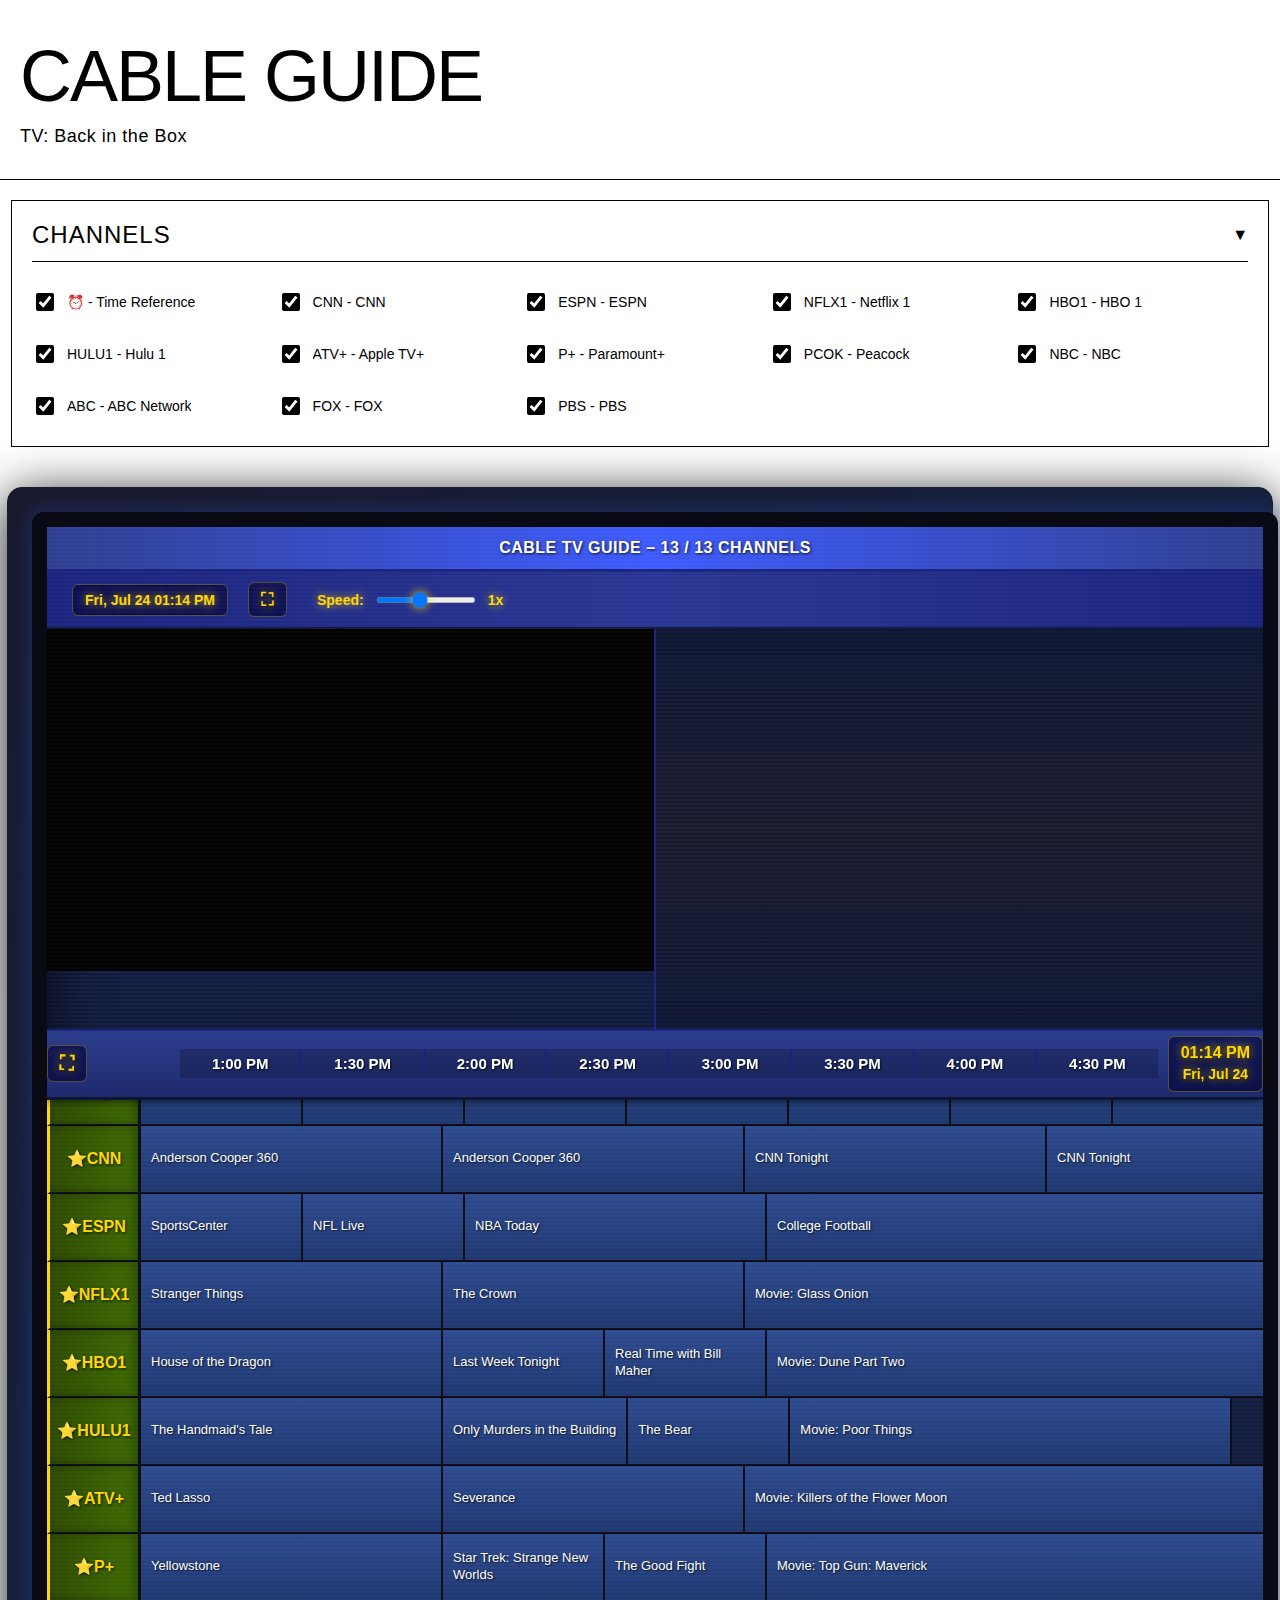
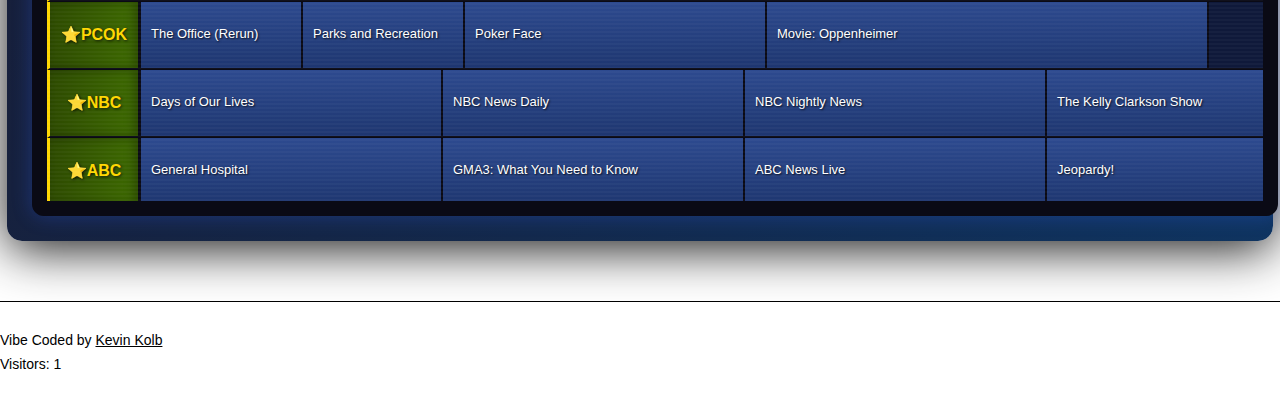
<file: index.html>
<!DOCTYPE html>
<html lang="en">
<head>
    <meta charset="UTF-8">
    <meta name="viewport" content="width=device-width, initial-scale=1.0">
    <link rel="icon" type="image/x-icon" href="tv.ico">
    <link rel="stylesheet" href="style.css">
    <title>The Cable Guide Channel CableGuide.tv</title>
<script>
/* ============================================================================
   CONFIGURATION
   ============================================================================ */
// TV Media API Key - used for fetching live broadcast channel data
const TV_MEDIA_API_KEY = "f60c4964b9cbd51e78e0b1739b00775b"; // Keep this private

// Display constants
const MINUTES_PER_TIME_SLOT = 30;
const PIXELS_PER_TIME_SLOT = 140;
const TIME_SLOTS_TO_DISPLAY = 8;

/* ============================================================================
   INITIALIZATION
   ============================================================================ */
document.addEventListener("DOMContentLoaded", () => {
    loadGuide();
    updateClock();
    setInterval(updateClock, 1000);
    updateVisitorCount();
    initializeSpeedControl();
});

/* ============================================================================
   SPEED CONTROL
   Controls playback speed of video player
   ============================================================================ */
function initializeSpeedControl() {
    const speedSlider = document.getElementById("speedSlider");
    const speedValue = document.getElementById("speedValue");

    if (speedSlider && speedValue) {
        speedSlider.addEventListener("input", (e) => {
            const speed = parseFloat(e.target.value);
            speedValue.textContent = `${speed}x`;

            // Update video speed (YouTube iframe API)
            const iframe = document.querySelector(".screen-wrapper iframe");
            if (iframe) {
                // Note: Speed control requires YouTube iframe API
                console.log(`Speed changed to ${speed}x`);
            }
        });
    }
}

/* ============================================================================
   CLOCK AND DATE DISPLAY
   Updates the clock/date display in top-right corner every second
   ============================================================================ */
function updateClock() {
    const clockElement = document.getElementById("clock");
    const topClockElement = document.getElementById("topClock");
    const currentTime = new Date();

    // Format time as HH:MM AM/PM
    const timeString = currentTime.toLocaleTimeString([], {
        hour: "2-digit",
        minute: "2-digit"
    });

    // Format date as "Day, Mon DD"
    const dateString = currentTime.toLocaleDateString(undefined, {
        weekday: "short",
        month: "short",
        day: "numeric"
    });

    // Display time on top, date below in smaller font (for guide header clock)
    if (clockElement) {
        clockElement.innerHTML = `${timeString}<br><span style="font-size: 14px;">${dateString}</span>`;
    }

    // Display inline for top control bar
    if (topClockElement) {
        topClockElement.textContent = `${dateString} ${timeString}`;
    }
}

/* ============================================================================
   VISITOR COUNTER
   Tracks and displays visitor count using localStorage
   ============================================================================ */
function updateVisitorCount() {
    const STORAGE_KEY = 'cableGuideVisitors';
    const visitorCountElement = document.getElementById('visitorCount');

    // Get current count from localStorage
    let visitorCount = localStorage.getItem(STORAGE_KEY);

    // Initialize or increment
    visitorCount = visitorCount === null ? 1 : parseInt(visitorCount) + 1;

    // Save and display
    localStorage.setItem(STORAGE_KEY, visitorCount);
    if (visitorCountElement) {
        visitorCountElement.textContent = visitorCount;
    }
}

/* ============================================================================
   TIME FORMATTING UTILITIES
   Converts 24-hour time to 12-hour AM/PM format
   ============================================================================ */
function formatTimeLabel(timeString) {
    const [hours, minutes] = timeString.split(":");
    let hour24 = parseInt(hours, 10);

    // Determine AM/PM
    const period = hour24 >= 12 ? "PM" : "AM";

    // Convert to 12-hour format
    const hour12 = hour24 % 12 || 12;

    return `${hour12}:${minutes} ${period}`;
}

/* ============================================================================
   GUIDE DATA LOADING
   Loads channel data from XML (scraped) and API sources, merges them
   ============================================================================ */
async function loadGuide() {
    try {
        // STEP 1: Load guide.xml first (scraped channels - highest priority)
        let xmlChannels = [];
        try {
            const xmlRes = await fetch("guide.xml");
            if (xmlRes.ok) {
                const xmlText = await xmlRes.text();
                const parser = new DOMParser();
                const xmlDoc = parser.parseFromString(xmlText, "text/xml");

                const channelElements = xmlDoc.querySelectorAll("channel");
                xmlChannels = Array.from(channelElements).map(ch => {
                    const number = ch.querySelector("number")?.textContent || "";
                    const name = ch.querySelector("name")?.textContent || "";
                    const type = ch.getAttribute("type") || "unknown";
                    const source = ch.getAttribute("source") || "unknown";
                    const shows = Array.from(ch.querySelectorAll("show")).map(show => ({
                        start: show.getAttribute("start"),
                        duration: parseInt(show.getAttribute("duration") || "30"),
                        title: show.textContent,
                        description: show.getAttribute("description") || ""
                    }));

                    return {
                        channelNumber: number,
                        callSign: name,
                        network: name,
                        type: type,
                        source: source,
                        listings: shows.map(show => ({
                            title: show.title,
                            shortDescription: show.description,
                            startTime: new Date(), // Will be calculated from time slots
                            duration: show.duration
                        })),
                        dataSource: "xml" // Mark as loaded from XML file
                    };
                });
                console.log(`📄 Loaded ${xmlChannels.length} channels from guide.xml`);

                // Log channel sources
                console.log("\n📺 Channel Sources:");
                xmlChannels.forEach(ch => {
                    console.log(`  ${ch.channelNumber} (${ch.name}): type="${ch.type}", source="${ch.source}"`);
                });
            }
        } catch (xmlErr) {
            console.log("⚠️ Could not load guide.xml, will try API only");
        }

        // STEP 2: Try to load API channels (with error handling)
        let apiChannels = [];
        try {
            const zip = "70130"; // New Orleans

            // Get available lineups for ZIP code
            const lineupResponse = await fetch(
                `https://api.tvmedia.ca/tv/v4/lineups?postalCode=${encodeURIComponent(zip)}&api_key=${TV_MEDIA_API_KEY}`
            );

            if (lineupResponse.ok) {
                const lineups = await lineupResponse.json();
                if (Array.isArray(lineups) && lineups.length > 0) {
                    const lineupID = lineups[0].lineupID;

                    // Get channel grid listings for this lineup
                    const listingsResponse = await fetch(
                        `https://api.tvmedia.ca/tv/v4/lineups/${encodeURIComponent(lineupID)}/listings/grid?api_key=${TV_MEDIA_API_KEY}`
                    );

                    if (listingsResponse.ok) {
                        const grid = await listingsResponse.json();
                        apiChannels = Array.isArray(grid.channels) ? grid.channels : [];

                        // Filter API channels that have listings
                        apiChannels = apiChannels.filter(ch => {
                            const listings = Array.isArray(ch.listings) ? ch.listings : [];
                            return listings.length > 0;
                        }).map(ch => ({
                            ...ch,
                            source: "api" // Mark as API channel
                        }));

                        console.log(`🌐 Loaded ${apiChannels.length} channels from API`);
                    }
                }
            }
        } catch (apiErr) {
            console.log("⚠️ Could not load API channels:", apiErr.message);
            console.log("📺 Using XML channels only");
        }

        // STEP 4: Merge channels - XML channels override API channels with same call sign/network
        const channelMap = new Map();

        // First, add all API channels
        apiChannels.forEach(ch => {
            const key = (ch.callSign || ch.network || ch.networkName || "").toUpperCase().replace(/[^A-Z0-9]/g, '');
            if (key) {
                channelMap.set(key, ch);
            }
        });

        // Then, override with XML channels (higher priority)
        xmlChannels.forEach(ch => {
            const key = (ch.callSign || ch.network || "").toUpperCase().replace(/[^A-Z0-9]/g, '');
            if (key) {
                if (channelMap.has(key)) {
                    console.log(`🔄 Overriding API channel ${key} with scraped data`);
                }
                channelMap.set(key, ch);
            }
        });

        // Convert back to array
        let channels = Array.from(channelMap.values());

        // Sort by channel number for better organization
        channels.sort((a, b) => {
            const numA = parseInt(a.channelNumber) || 0;
            const numB = parseInt(b.channelNumber) || 0;
            return numA - numB;
        });

        if (channels.length === 0) {
            throw new Error("No channels available - check guide.xml and API connection");
        }

        console.log(`✅ Total ${channels.length} channels (${xmlChannels.length} scraped, ${apiChannels.length} API)`);

        // STEP 5: Ads carousel removed per user request

        // STEP 6: Display YouTube playlist in movie screen player
        try {
            const videosContainer = document.getElementById("videosContainer");

            // YouTube playlist ID
            const playlistId = "PL5PIyBfx10wEPYJtYrZL0JBReXx-u9-mK";

            // Generate random starting index (assuming playlist has ~50 videos)
            const randomIndex = Math.floor(Math.random() * 50);

            // Create large movie screen player with playlist
            videosContainer.innerHTML = `
                <div class="movie-screen">
                    <div class="screen-wrapper">
                        <iframe
                            src="https://www.youtube.com/embed?listType=playlist&list=${playlistId}&index=${randomIndex}&autoplay=1&mute=0&loop=1&shuffle=1"
                            title="Cable Guide Cinema"
                            frameborder="0"
                            allow="accelerometer; autoplay; clipboard-write; encrypted-media; gyroscope; picture-in-picture; web-share"
                            allowfullscreen>
                        </iframe>
                    </div>
                </div>
            `;

            videosContainer.style.display = 'flex';

            // Show the media layout container
            const mediaLayout = document.querySelector('.media-layout');
            if (mediaLayout) {
                mediaLayout.style.display = 'flex';
            }

            console.log(`🎬 Loaded YouTube playlist player`);
        } catch (err) {
            console.log("⚠️ Could not load video player");
        }

        // STEP 7: Build header - ad banner and time slots
        updateChannelCount(channels.length);

        function updateChannelCount(total) {
            document.getElementById("adSection").innerHTML =
                `<div class="ad-text">CABLE TV GUIDE – <span id="visibleChannelCount">${total}</span> / ${total} CHANNELS</div>`;
        }

        // Store for later use
        window.updateChannelCount = updateChannelCount;
        window.totalChannels = channels.length;

        document.getElementById("guideHeader").style.display = "flex";

        // Build 8 x 30-minute time slots starting from current half-hour
        const timeSlotsEl = document.getElementById("timeSlots");
        const now = new Date();
        const start = new Date(now);
        start.setMinutes(now.getMinutes() < 30 ? 0 : 30, 0, 0);

        let timeHTML = "";
        for (let i = 0; i < 8; i++) {
            const slotTime = new Date(start.getTime() + i * 30 * 60000);
            const hh = String(slotTime.getHours()).padStart(2, "0");
            const mm = String(slotTime.getMinutes()).padStart(2, "0");
            const label = formatTimeLabel(`${hh}:${mm}`);
            timeHTML += `<div class="time-slot">${label}</div>`;
        }
        timeSlotsEl.innerHTML = timeHTML;

        // STEP 8: Build channel filter checkboxes
        const filtersEl = document.getElementById("channelFilters");
        const filterHTML = channels.map((ch, idx) => {
            const number = ch.channelNumber || "";
            const callSign = ch.callSign || "";
            const network = ch.network || ch.networkName || "";
            const label = [number, callSign || network].filter(Boolean).join(" - ");
            return `
                <div class="filter-item">
                    <input type="checkbox" checked id="filter-${idx}" onchange="toggleChannel(${idx})">
                    <label for="filter-${idx}">${label}</label>
                </div>`;
        }).join("");
        filtersEl.innerHTML = filterHTML;

        // STEP 9: Build guide rows (channel listings)
        const guideScroll = document.getElementById("guideScroll");
        guideScroll.innerHTML = "";

        const guideHTML = channels.map(channel => {
            // Extract channel information
            const channelNumber = channel.channelNumber || "";
            const callSign = channel.callSign || "";
            const networkName = channel.network || channel.networkName || "";
            const channelLabel = callSign || networkName || channelNumber;
            const listings = Array.isArray(channel.listings) ? channel.listings : [];

            const showsHTML = listings.map(listing => {
                const startTime = new Date(listing.startTime);
                const endTime = listing.endTime
                    ? new Date(listing.endTime)
                    : new Date(startTime.getTime() + (listing.duration || 30) * 60000);

                // Calculate show width based on duration
                const durationMinutes = Math.max(15, (endTime - startTime) / 60000); // Minimum 15 minutes
                const showWidthPixels = (durationMinutes / MINUTES_PER_TIME_SLOT) * PIXELS_PER_TIME_SLOT;

                const title =
                    listing.title ||
                    listing.episodeTitle ||
                    listing.seriesTitle ||
                    "Program";

                // Build more detailed description
                let desc = listing.shortDescription || listing.longDescription || "";

                // Add episode info if available
                if (listing.episodeTitle && listing.episodeTitle !== title) {
                    desc = `${listing.episodeTitle}. ${desc}`;
                }
                if (listing.seasonNumber && listing.episodeNumber) {
                    desc = `S${listing.seasonNumber}E${listing.episodeNumber} - ${desc}`;
                }

                // Add rating and year if available
                const extras = [];
                if (listing.rating) extras.push(listing.rating);
                if (listing.year) extras.push(listing.year);
                if (extras.length > 0) {
                    desc = `${desc} (${extras.join(', ')})`;
                }

                const safeDescription = desc
                    .replace(/&/g, "&amp;")
                    .replace(/"/g, "&quot;")
                    .replace(/'/g, "&#39;")
                    .replace(/</g, "&lt;")
                    .replace(/>/g, "&gt;");

                const tooltipAttr = safeDescription
                    ? ` data-description="${safeDescription}"`
                    : "";

                return `
                    <div class="show-block"
                         style="min-width:${showWidthPixels}px"
                         ${tooltipAttr}>
                        ${title}
                    </div>`;
            }).join("");

            // Add source indicator for XML channels
            const isXmlSource = channel.dataSource === "xml";
            const sourceIcon = isXmlSource ? "⭐" : "";

            // Build full channel name for tooltip
            const fullChannelName = [channelNumber, callSign, networkName]
                .filter(Boolean)
                .filter((v, i, a) => a.indexOf(v) === i) // Remove duplicates
                .join(" - ");

            const safeChannelName = fullChannelName
                .replace(/&/g, "&amp;")
                .replace(/"/g, "&quot;")
                .replace(/'/g, "&#39;")
                .replace(/</g, "&lt;")
                .replace(/>/g, "&gt;");

            return `
                <div class="channel-row" data-source="${channel.dataSource || 'api'}">
                    <div class="channel-number" data-channel-name="${safeChannelName}">${sourceIcon}${channelNumber}</div>
                    <div class="shows-container">
                        ${showsHTML}
                    </div>
                </div>`;
        }).join("");

        // STEP 10: Duplicate content for seamless infinite scroll
        guideScroll.innerHTML = guideHTML + guideHTML;

        // STEP 11: Initialize auto-scroll and drag functionality
        initializeScrolling();

    } catch (err) {
        console.error(err);
        document.getElementById("adSection").innerHTML =
            '<div class="loading">ERROR LOADING GUIDE DATA</div>';
    }
}

/* ============================================================================
   AUTO-SCROLL AND DRAG FUNCTIONALITY
   Provides infinite auto-scrolling with click-and-drag manual control
   ============================================================================ */

// Auto-scroll configuration
let autoScrollSpeedPixelsPerFrame = 0.5;
let scrollAnimationFrameId = null;

// Drag state variables
let isDraggingGuide = false;
let dragStartY = 0;
let scrollPositionAtDragStart = 0;

function initializeScrolling() {
    const guideContainer = document.querySelector('.guide-container');
    const guideScrollElement = document.getElementById('guideScroll');

    if (!guideContainer || !guideScrollElement) return;

    // Auto-scroll animation loop
    function autoScroll() {
        if (!isDraggingGuide) {
            guideContainer.scrollTop += autoScrollSpeedPixelsPerFrame;

            // Infinite loop: reset to beginning when halfway through duplicated content
            const halfHeight = guideScrollElement.scrollHeight / 2;
            if (guideContainer.scrollTop >= halfHeight) {
                guideContainer.scrollTop = 0;
            }
        }
        scrollAnimationFrameId = requestAnimationFrame(autoScroll);
    }

    // Start auto-scroll animation
    if (scrollAnimationFrameId) {
        cancelAnimationFrame(scrollAnimationFrameId);
    }
    autoScroll();

    // Mouse down: start dragging
    guideContainer.addEventListener('mousedown', (e) => {
        isDraggingGuide = true;
        dragStartY = e.pageY - guideContainer.offsetTop;
        scrollPositionAtDragStart = guideContainer.scrollTop;
        guideContainer.classList.add('dragging');
    });

    // Mouse leave: stop dragging
    guideContainer.addEventListener('mouseleave', () => {
        isDraggingGuide = false;
        guideContainer.classList.remove('dragging');
    });

    // Mouse up: stop dragging
    guideContainer.addEventListener('mouseup', () => {
        isDraggingGuide = false;
        guideContainer.classList.remove('dragging');
    });

    // Mouse move: handle dragging
    guideContainer.addEventListener('mousemove', (e) => {
        if (!isDraggingGuide) return;
        e.preventDefault();

        const currentY = e.pageY - guideContainer.offsetTop;
        const dragDistance = (currentY - dragStartY) * 2; // Scroll speed multiplier
        guideContainer.scrollTop = scrollPositionAtDragStart - dragDistance;

        // Maintain infinite loop during drag
        const halfHeight = guideScrollElement.scrollHeight / 2;
        if (guideContainer.scrollTop >= halfHeight) {
            // Scrolled past halfway, jump back to start
            guideContainer.scrollTop = guideContainer.scrollTop - halfHeight;
            scrollPositionAtDragStart = guideContainer.scrollTop;
            dragStartY = currentY;
        } else if (guideContainer.scrollTop < 0) {
            // Scrolled before start, jump to halfway point
            guideContainer.scrollTop = halfHeight + guideContainer.scrollTop;
            scrollPositionAtDragStart = guideContainer.scrollTop;
            dragStartY = currentY;
        }
    });
}

/* ============================================================================
   CHANNEL FILTER CONTROLS
   Toggle individual channel visibility in the guide
   ============================================================================ */

function toggleChannel(channelIndex) {
    const allChannelRows = document.querySelectorAll(".channel-row");
    const totalUniqueChannels = allChannelRows.length / 2; // Content is duplicated for infinite scroll

    // Toggle both the original row and its duplicate
    const originalRow = allChannelRows[channelIndex];
    const duplicateRow = allChannelRows[channelIndex + totalUniqueChannels];

    if (originalRow) {
        originalRow.classList.toggle("hidden");
    }
    if (duplicateRow) {
        duplicateRow.classList.toggle("hidden");
    }

    // Update visible channel count display
    updateVisibleChannelCount();
}

function updateVisibleChannelCount() {
    const allChannelRows = document.querySelectorAll(".channel-row");
    const totalUniqueChannels = allChannelRows.length / 2; // Content is duplicated

    // Count visible channels (only first half, ignore duplicates)
    const visibleChannels = Array.from(allChannelRows)
        .slice(0, totalUniqueChannels)
        .filter(row => !row.classList.contains("hidden"))
        .length;

    // Update display
    const visibleCountElement = document.getElementById("visibleChannelCount");
    if (visibleCountElement) {
        visibleCountElement.textContent = visibleChannels;
    }
}

function toggleControls() {
    const panel = document.getElementById("controlsPanel");
    panel.classList.toggle("collapsed");
}

/* ============================================================================
   FULLSCREEN FUNCTIONALITY
   Toggle fullscreen mode for the TV guide container
   ============================================================================ */
function toggleFullscreen() {
    const container = document.querySelector('.tv-container');
    const btn = document.getElementById('fullscreenBtn');

    if (!document.fullscreenElement &&
        !document.webkitFullscreenElement &&
        !document.mozFullScreenElement &&
        !document.msFullscreenElement) {

        // Enter fullscreen
        if (container.requestFullscreen) {
            container.requestFullscreen();
        } else if (container.webkitRequestFullscreen) {
            container.webkitRequestFullscreen();
        } else if (container.mozRequestFullScreen) {
            container.mozRequestFullScreen();
        } else if (container.msRequestFullscreen) {
            container.msRequestFullscreen();
        }

        // Update button icon
        btn.querySelector('.fullscreen-icon').textContent = '⛶';
        btn.title = 'Exit Fullscreen';

    } else {
        // Exit fullscreen
        if (document.exitFullscreen) {
            document.exitFullscreen();
        } else if (document.webkitExitFullscreen) {
            document.webkitExitFullscreen();
        } else if (document.mozCancelFullScreen) {
            document.mozCancelFullScreen();
        } else if (document.msExitFullscreen) {
            document.msExitFullscreen();
        }

        // Update button icon
        btn.querySelector('.fullscreen-icon').textContent = '⛶';
        btn.title = 'Toggle Fullscreen';
    }
}

// Listen for fullscreen changes (e.g., when user presses ESC)
document.addEventListener('fullscreenchange', updateFullscreenButton);
document.addEventListener('webkitfullscreenchange', updateFullscreenButton);
document.addEventListener('mozfullscreenchange', updateFullscreenButton);
document.addEventListener('MSFullscreenChange', updateFullscreenButton);

function updateFullscreenButton() {
    const btn = document.getElementById('fullscreenBtn');
    if (!btn) return;

    const isFullscreen = document.fullscreenElement ||
                        document.webkitFullscreenElement ||
                        document.mozFullScreenElement ||
                        document.msFullscreenElement;

    if (isFullscreen) {
        btn.querySelector('.fullscreen-icon').textContent = '⛶';
        btn.title = 'Exit Fullscreen (ESC)';
    } else {
        btn.querySelector('.fullscreen-icon').textContent = '⛶';
        btn.title = 'Toggle Fullscreen';
    }
}

/* ============================================================================
   AD CAROUSEL - Removed per user request
   ============================================================================ */
</script>
</head>
<body>
    <!-- ========================================
         SWISS DESIGN HEADER
         Clean, minimal header with branding
         ======================================== -->
    <header class="swiss-header">
        <div class="swiss-container">
            <h1 class="swiss-title">Cable Guide</h1>
            <p class="swiss-tagline">TV: Back in the Box</p>
        </div>
    </header>

    <!-- ========================================
         CHANNEL FILTERS SECTION
         Collapsible panel for toggling channels
         ======================================== -->
    <div class="controls" id="controlsPanel">
        <div class="controls-header" onclick="toggleControls()">
            <h3>
                <span>🎛️</span>
                <span>CHANNELS</span>
            </h3>
            <span class="toggle-arrow">▼</span>
        </div>
        <div class="channel-filters" id="channelFilters">
            <!-- Channel checkboxes populated dynamically -->
        </div>
    </div>

    <!-- ========================================
         TV GUIDE SECTION
         Main guide display with auto-scroll
         ======================================== -->
    <div class="tv-container">
        <div class="screen">
            <!-- Visual effects overlay -->
            <div class="scanlines"></div>

            <!-- Advertisement/status banner -->
            <div class="ad-section" id="adSection">
                <div class="loading">LOADING GUIDE DATA...</div>
            </div>

            <!-- Media Controls Bar -->
            <div class="media-controls-bar">
                <div class="clock" id="topClock"></div>
                <button class="fullscreen-btn" id="topFullscreenBtn" onclick="toggleFullscreen()" title="Toggle Fullscreen">
                    <span class="fullscreen-icon">⛶</span>
                </button>
                <div class="speed-control">
                    <label for="speedSlider">Speed:</label>
                    <input type="range" id="speedSlider" min="0.25" max="2" step="0.25" value="1">
                    <span id="speedValue">1x</span>
                </div>
            </div>

            <!-- YouTube Videos Section with Future Space -->
            <div class="media-layout">
                <div class="videos-container" id="videosContainer">
                    <!-- Video players populated dynamically -->
                </div>
                <div class="future-container" id="futureContainer">
                    <!-- Reserved for future use -->
                </div>
            </div>

            <!-- Main scrollable guide container -->
            <!-- Features: auto-scroll, infinite loop, click-and-drag -->
            <div class="guide-container">
                <!-- Time slots header (sticky) -->
                <div class="guide-header" id="guideHeader" style="display: none;">
                    <!-- Fullscreen button -->
                    <button class="fullscreen-btn" id="fullscreenBtn" onclick="toggleFullscreen()" title="Toggle Fullscreen">
                        <span class="fullscreen-icon">⛶</span>
                    </button>

                    <div class="channel-spacer"></div>

                    <div class="time-slots-container">
                        <div class="time-slots" id="timeSlots">
                            <!-- Time slots populated dynamically -->
                        </div>
                    </div>

                    <!-- Clock and date -->
                    <div class="clock" id="clock"></div>
                </div>

                <div class="guide-scroll" id="guideScroll">
                    <!-- Channel rows populated dynamically -->
                    <!-- Content is duplicated for seamless infinite scroll -->
                </div>
            </div>
        </div>
    </div>

    <!-- ========================================
         FOOTER
         Developer credit
         ======================================== -->
    <footer class="page-footer">
        <p>Vibe Coded by <a href="mailto:kevinmkolb@gmail.com">Kevin Kolb</a></p>
        <p class="visitor-count">Visitors: <span id="visitorCount">0</span></p>
    </footer>
</body>
</html>
</file>
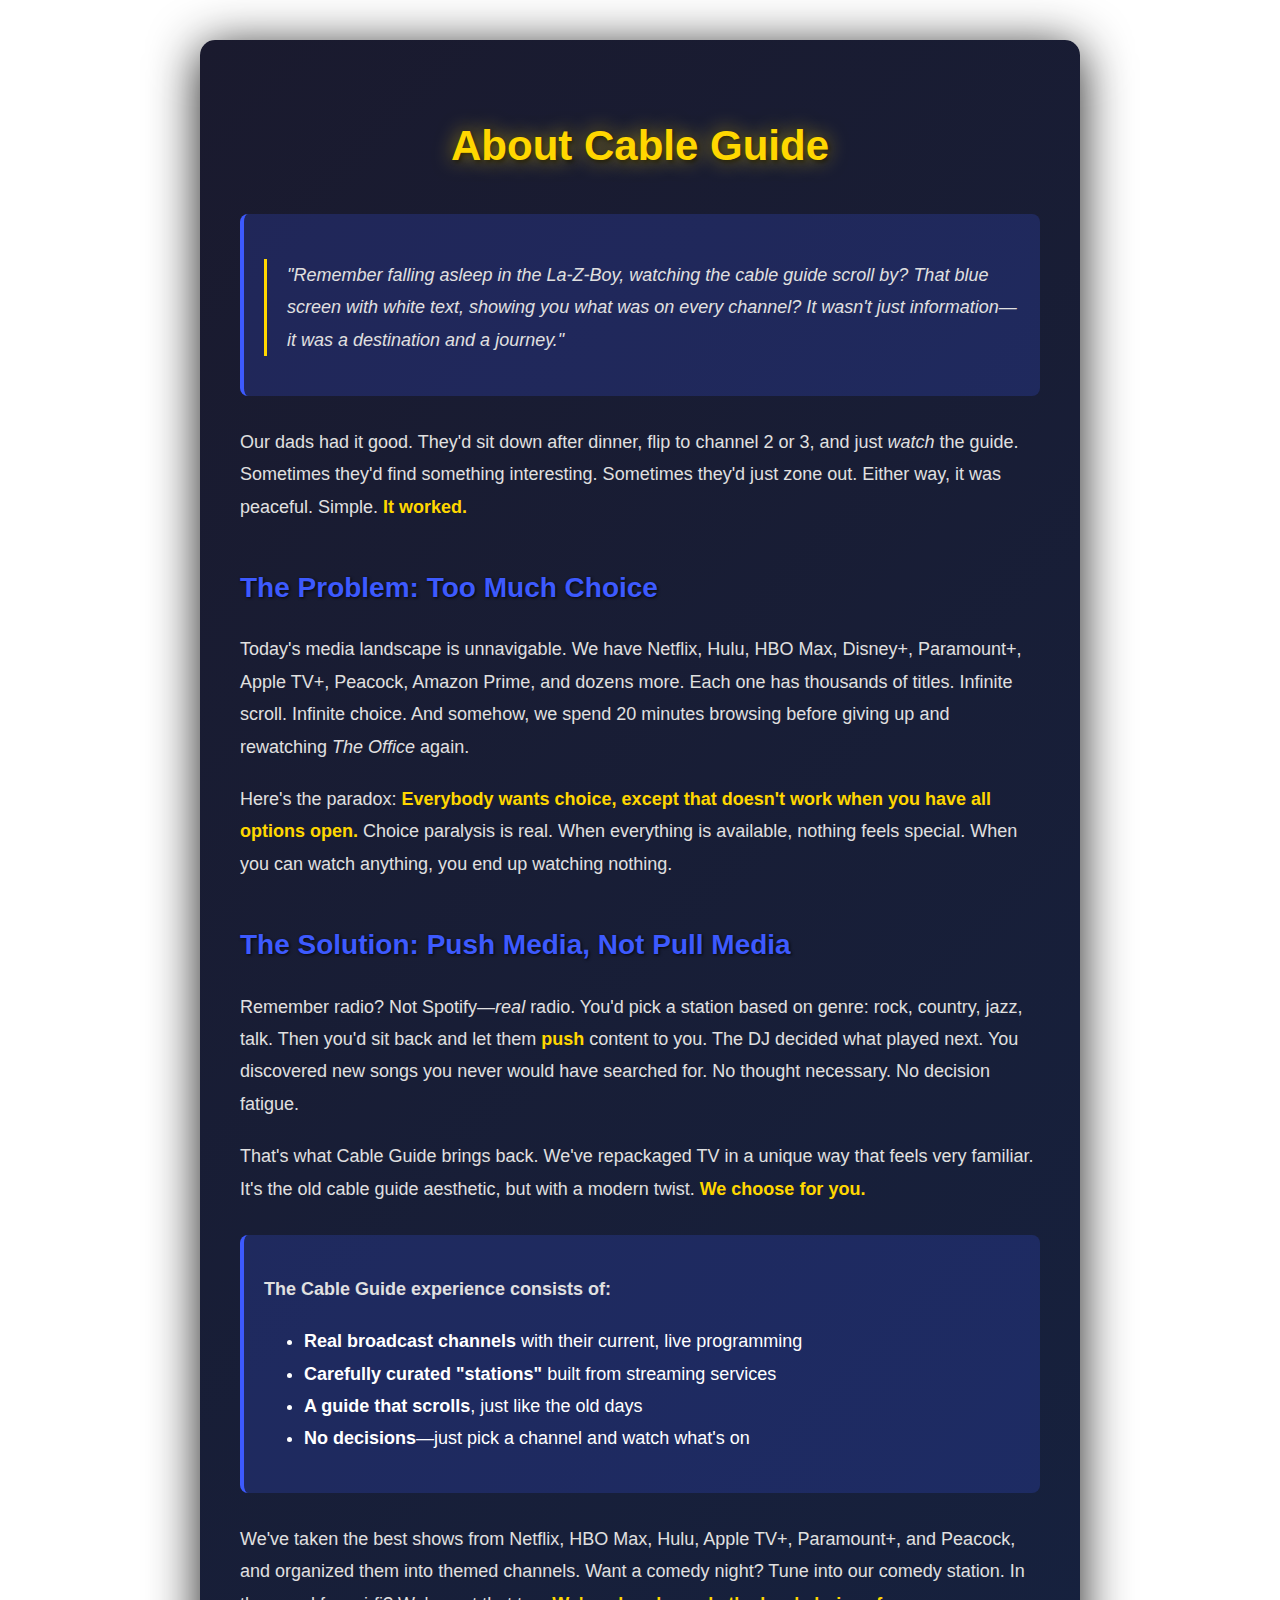
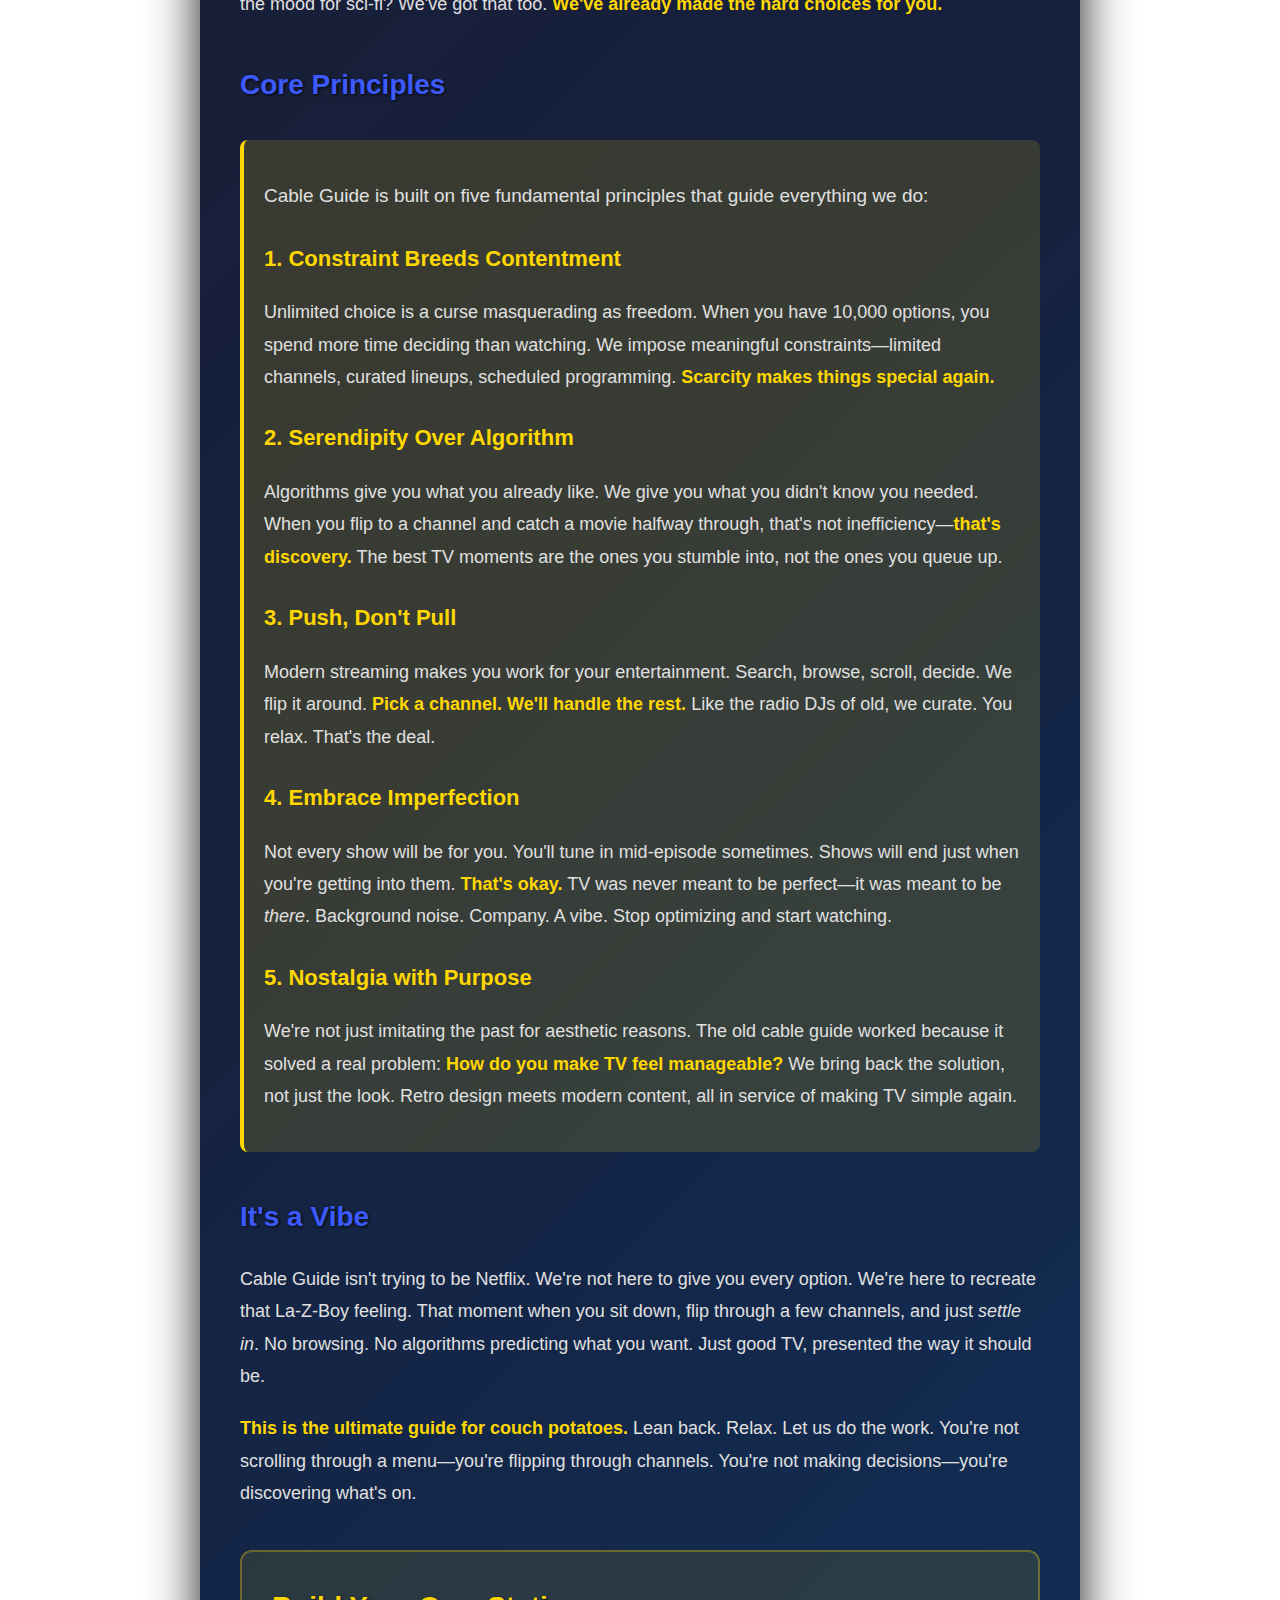
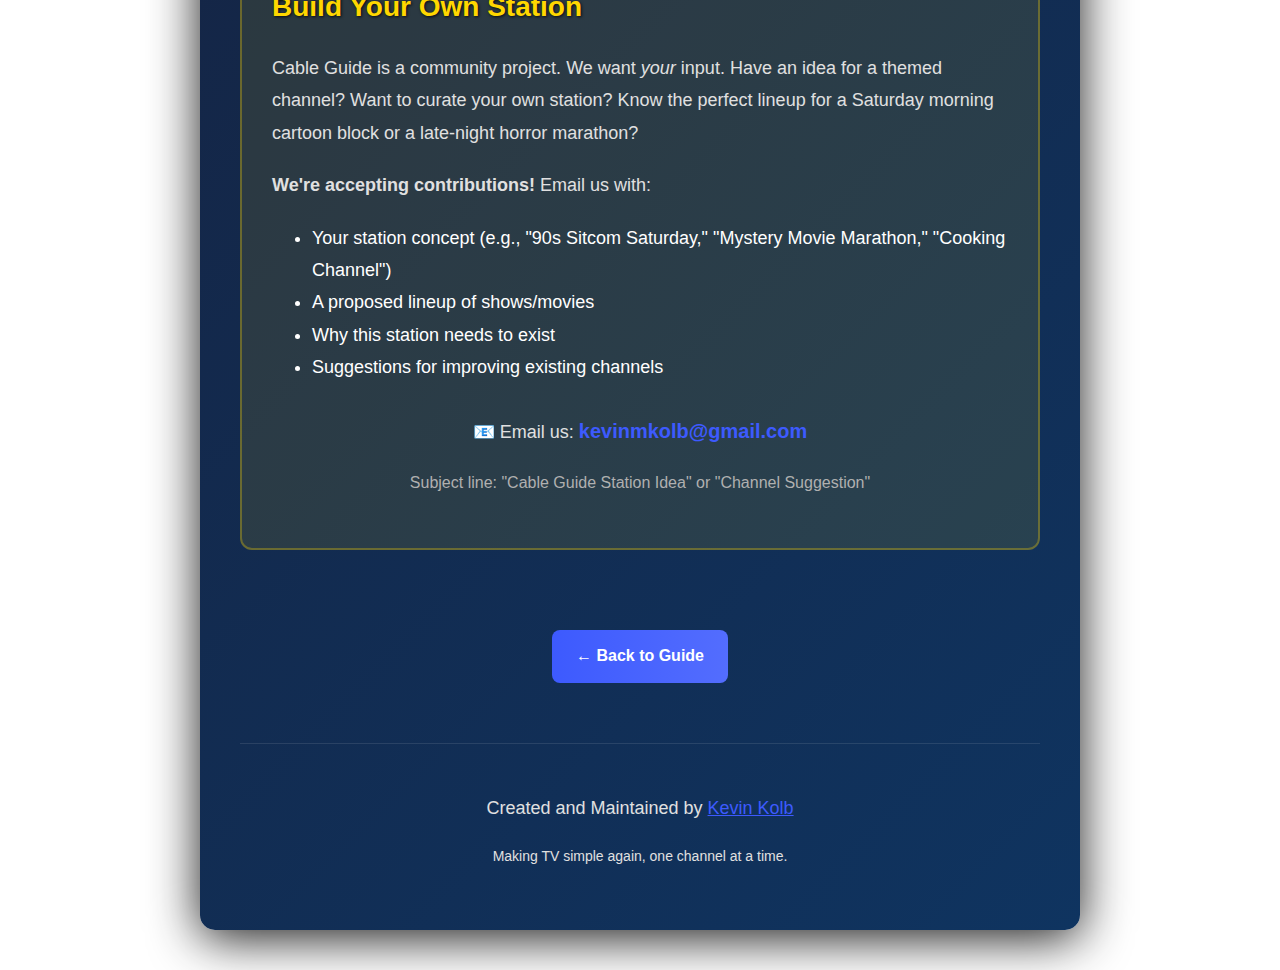
<file: about.html>
<!DOCTYPE html>
<html lang="en">
<head>
    <meta charset="UTF-8">
    <meta name="viewport" content="width=device-width, initial-scale=1.0">
    <link rel="stylesheet" href="style.css">
    <title>About - Cable Guide</title>
    <style>
        .about-container {
            max-width: 800px;
            margin: 40px auto;
            padding: 40px;
            background: linear-gradient(135deg, #1a1a2e 0%, #16213e 50%, #0f3460 100%);
            border-radius: 15px;
            box-shadow: 0 8px 50px rgba(0,0,0,0.9);
            color: #ffffff;
            line-height: 1.8;
        }

        .about-container h1 {
            color: #ffd700;
            font-size: 42px;
            margin-bottom: 30px;
            text-align: center;
            text-shadow: 0 0 20px rgba(255,215,0,0.6), 2px 2px 4px rgba(0,0,0,0.8);
        }

        .about-container h2 {
            color: #3d5afe;
            font-size: 28px;
            margin-top: 40px;
            margin-bottom: 20px;
            text-shadow: 1px 1px 3px rgba(0,0,0,0.8);
        }

        .about-container p {
            font-size: 18px;
            margin-bottom: 20px;
            color: #e0e0e0;
        }

        .about-container .highlight {
            color: #ffd700;
            font-weight: bold;
        }

        .about-container .nostalgic {
            background: rgba(61, 90, 254, 0.2);
            padding: 20px;
            border-left: 4px solid #3d5afe;
            margin: 30px 0;
            border-radius: 8px;
        }

        .contact-section {
            background: rgba(255, 215, 0, 0.1);
            padding: 30px;
            border-radius: 12px;
            margin-top: 40px;
            border: 2px solid rgba(255, 215, 0, 0.3);
        }

        .contact-section h2 {
            color: #ffd700;
            margin-top: 0;
        }

        .email-link {
            color: #3d5afe;
            text-decoration: none;
            font-weight: bold;
            font-size: 20px;
            transition: all 0.3s ease;
        }

        .email-link:hover {
            color: #ffd700;
            text-shadow: 0 0 10px rgba(255,215,0,0.6);
        }

        .back-link {
            display: inline-block;
            margin-top: 30px;
            padding: 12px 24px;
            background: linear-gradient(90deg, #3d5afe 0%, #536dfe 100%);
            color: white;
            text-decoration: none;
            border-radius: 8px;
            font-weight: bold;
            transition: all 0.3s ease;
            text-align: center;
        }

        .back-link:hover {
            background: linear-gradient(90deg, #536dfe 0%, #3d5afe 100%);
            transform: translateY(-2px);
            box-shadow: 0 4px 15px rgba(61,90,254,0.4);
        }

        .quote {
            font-style: italic;
            color: #b0b0b0;
            border-left: 3px solid #ffd700;
            padding-left: 20px;
            margin: 25px 0;
        }
    </style>
</head>
<body>
    <div class="about-container">
        <h1>About Cable Guide</h1>

        <div class="nostalgic">
            <p class="quote">
                "Remember falling asleep in the La-Z-Boy, watching the cable guide scroll by?
                That blue screen with white text, showing you what was on every channel?
                It wasn't just information—it was a destination and a journey."
            </p>
        </div>

        <p>
            Our dads had it good. They'd sit down after dinner, flip to channel 2 or 3, and just <em>watch</em> the guide.
            Sometimes they'd find something interesting. Sometimes they'd just zone out. Either way, it was peaceful.
            Simple. <span class="highlight">It worked.</span>
        </p>

        <h2>The Problem: Too Much Choice</h2>

        <p>
            Today's media landscape is unnavigable. We have Netflix, Hulu, HBO Max, Disney+, Paramount+, Apple TV+,
            Peacock, Amazon Prime, and dozens more. Each one has thousands of titles. Infinite scroll. Infinite choice.
            And somehow, we spend 20 minutes browsing before giving up and rewatching <em>The Office</em> again.
        </p>

        <p>
            Here's the paradox: <span class="highlight">Everybody wants choice, except that doesn't work when you have all options open.</span>
            Choice paralysis is real. When everything is available, nothing feels special. When you can watch anything,
            you end up watching nothing.
        </p>

        <h2>The Solution: Push Media, Not Pull Media</h2>

        <p>
            Remember radio? Not Spotify—<em>real</em> radio. You'd pick a station based on genre: rock, country, jazz, talk.
            Then you'd sit back and let them <span class="highlight">push</span> content to you. The DJ decided what played next.
            You discovered new songs you never would have searched for. No thought necessary. No decision fatigue.
        </p>

        <p>
            That's what Cable Guide brings back. We've repackaged TV in a unique way that feels very familiar.
            It's the old cable guide aesthetic, but with a modern twist. <span class="highlight">We choose for you.</span>
        </p>

        <div class="nostalgic">
            <p>
                <strong>The Cable Guide experience consists of:</strong>
            </p>
            <ul style="font-size: 18px; line-height: 1.8;">
                <li><strong>Real broadcast channels</strong> with their current, live programming</li>
                <li><strong>Carefully curated "stations"</strong> built from streaming services</li>
                <li><strong>A guide that scrolls</strong>, just like the old days</li>
                <li><strong>No decisions</strong>—just pick a channel and watch what's on</li>
            </ul>
        </div>

        <p>
            We've taken the best shows from Netflix, HBO Max, Hulu, Apple TV+, Paramount+, and Peacock, and organized them
            into themed channels. Want a comedy night? Tune into our comedy station. In the mood for sci-fi? We've got that too.
            <span class="highlight">We've already made the hard choices for you.</span>
        </p>

        <h2>Core Principles</h2>

        <div class="nostalgic" style="background: rgba(255, 215, 0, 0.15); border-left-color: #ffd700;">
            <p style="margin-bottom: 15px; font-size: 19px;">
                Cable Guide is built on five fundamental principles that guide everything we do:
            </p>

            <h3 style="color: #ffd700; font-size: 22px; margin-top: 25px; margin-bottom: 10px;">
                1. Constraint Breeds Contentment
            </h3>
            <p>
                Unlimited choice is a curse masquerading as freedom. When you have 10,000 options, you spend more time
                deciding than watching. We impose meaningful constraints—limited channels, curated lineups, scheduled programming.
                <span class="highlight">Scarcity makes things special again.</span>
            </p>

            <h3 style="color: #ffd700; font-size: 22px; margin-top: 25px; margin-bottom: 10px;">
                2. Serendipity Over Algorithm
            </h3>
            <p>
                Algorithms give you what you already like. We give you what you didn't know you needed. When you flip to a channel
                and catch a movie halfway through, that's not inefficiency—<span class="highlight">that's discovery.</span>
                The best TV moments are the ones you stumble into, not the ones you queue up.
            </p>

            <h3 style="color: #ffd700; font-size: 22px; margin-top: 25px; margin-bottom: 10px;">
                3. Push, Don't Pull
            </h3>
            <p>
                Modern streaming makes you work for your entertainment. Search, browse, scroll, decide. We flip it around.
                <span class="highlight">Pick a channel. We'll handle the rest.</span> Like the radio DJs of old, we curate.
                You relax. That's the deal.
            </p>

            <h3 style="color: #ffd700; font-size: 22px; margin-top: 25px; margin-bottom: 10px;">
                4. Embrace Imperfection
            </h3>
            <p>
                Not every show will be for you. You'll tune in mid-episode sometimes. Shows will end just when you're getting into them.
                <span class="highlight">That's okay.</span> TV was never meant to be perfect—it was meant to be <em>there</em>.
                Background noise. Company. A vibe. Stop optimizing and start watching.
            </p>

            <h3 style="color: #ffd700; font-size: 22px; margin-top: 25px; margin-bottom: 10px;">
                5. Nostalgia with Purpose
            </h3>
            <p>
                We're not just imitating the past for aesthetic reasons. The old cable guide worked because it solved a real problem:
                <span class="highlight">How do you make TV feel manageable?</span> We bring back the solution, not just the look.
                Retro design meets modern content, all in service of making TV simple again.
            </p>
        </div>

        <h2>It's a Vibe</h2>

        <p>
            Cable Guide isn't trying to be Netflix. We're not here to give you every option. We're here to recreate that
            La-Z-Boy feeling. That moment when you sit down, flip through a few channels, and just <em>settle in</em>.
            No browsing. No algorithms predicting what you want. Just good TV, presented the way it should be.
        </p>

        <p>
            <span class="highlight">This is the ultimate guide for couch potatoes.</span> Lean back. Relax.
            Let us do the work. You're not scrolling through a menu—you're flipping through channels.
            You're not making decisions—you're discovering what's on.
        </p>

        <div class="contact-section">
            <h2>Build Your Own Station</h2>

            <p>
                Cable Guide is a community project. We want <em>your</em> input. Have an idea for a themed channel?
                Want to curate your own station? Know the perfect lineup for a Saturday morning cartoon block or
                a late-night horror marathon?
            </p>

            <p>
                <strong>We're accepting contributions!</strong> Email us with:
            </p>
            <ul style="font-size: 18px; line-height: 1.8; margin-bottom: 20px;">
                <li>Your station concept (e.g., "90s Sitcom Saturday," "Mystery Movie Marathon," "Cooking Channel")</li>
                <li>A proposed lineup of shows/movies</li>
                <li>Why this station needs to exist</li>
                <li>Suggestions for improving existing channels</li>
            </ul>

            <p style="text-align: center; margin-top: 30px;">
                📧 Email us: <a href="mailto:kevinmkolb@gmail.com" class="email-link">kevinmkolb@gmail.com</a>
            </p>

            <p style="text-align: center; font-size: 16px; color: #b0b0b0; margin-top: 20px;">
                Subject line: "Cable Guide Station Idea" or "Channel Suggestion"
            </p>
        </div>

        <div style="text-align: center; margin-top: 50px;">
            <a href="index.html" class="back-link">← Back to Guide</a>
        </div>

        <footer style="text-align: center; margin-top: 60px; padding-top: 30px; border-top: 1px solid rgba(255,255,255,0.1); color: #808080;">
            <p>Created and Maintained by <a href="mailto:kevinmkolb@gmail.com" style="color: #3d5afe;">Kevin Kolb</a></p>
            <p style="font-size: 14px; margin-top: 10px;">Making TV simple again, one channel at a time.</p>
        </footer>
    </div>
</body>
</html>
</file>
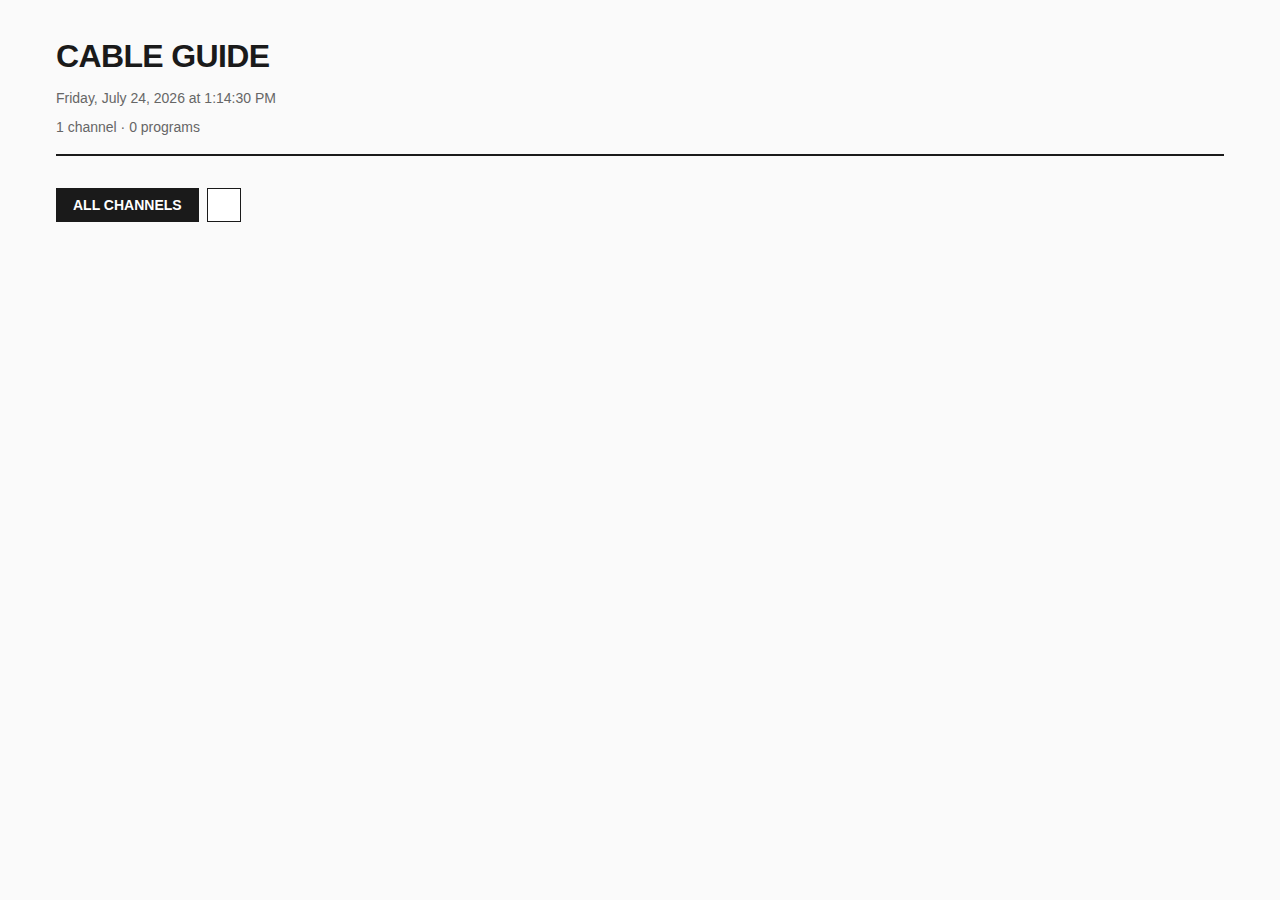
<file: simpleview.html>
<!DOCTYPE html>
<html lang="en">
<head>
    <meta charset="UTF-8">
    <meta name="viewport" content="width=device-width, initial-scale=1.0">
    <title>Cable Guide</title>
    <style>
        * {
            margin: 0;
            padding: 0;
            box-sizing: border-box;
        }

        body {
            font-family: -apple-system, BlinkMacSystemFont, "Helvetica Neue", Helvetica, Arial, sans-serif;
            background: #fafafa;
            color: #1a1a1a;
            line-height: 1.5;
            padding: 0;
        }

        .container {
            max-width: 1200px;
            margin: 0 auto;
            padding: 2rem 1rem;
        }

        header {
            border-bottom: 2px solid #1a1a1a;
            padding-bottom: 1rem;
            margin-bottom: 2rem;
        }

        h1 {
            font-size: 2rem;
            font-weight: 700;
            letter-spacing: -0.02em;
            text-transform: uppercase;
        }

        .meta {
            font-size: 0.875rem;
            color: #666;
            margin-top: 0.5rem;
        }

        .channel-filter {
            margin: 2rem 0;
            display: flex;
            gap: 0.5rem;
            flex-wrap: wrap;
        }

        .filter-btn {
            padding: 0.5rem 1rem;
            background: white;
            border: 1px solid #1a1a1a;
            font-size: 0.875rem;
            font-weight: 600;
            text-transform: uppercase;
            cursor: pointer;
            transition: all 0.2s;
        }

        .filter-btn:hover {
            background: #1a1a1a;
            color: white;
        }

        .filter-btn.active {
            background: #1a1a1a;
            color: white;
        }

        .channel-section {
            margin-bottom: 3rem;
        }

        .channel-header {
            display: flex;
            align-items: center;
            gap: 1rem;
            margin-bottom: 1.5rem;
            padding-bottom: 0.75rem;
            border-bottom: 1px solid #ddd;
        }

        .channel-icon {
            width: 48px;
            height: 48px;
            object-fit: contain;
        }

        .channel-name {
            font-size: 1.5rem;
            font-weight: 700;
            text-transform: uppercase;
            letter-spacing: -0.01em;
        }

        .date-group {
            margin-bottom: 2rem;
        }

        .date-header {
            font-size: 1rem;
            font-weight: 700;
            text-transform: uppercase;
            letter-spacing: 0.05em;
            padding: 0.5rem 0;
            border-bottom: 1px solid #e0e0e0;
            margin-bottom: 1rem;
            color: #333;
        }

        .program-list {
            display: grid;
            gap: 0.5rem;
        }

        .program {
            background: white;
            border: 1px solid #e0e0e0;
            padding: 1rem;
            display: grid;
            grid-template-columns: 140px 1fr;
            gap: 1.5rem;
            transition: border-color 0.2s;
        }

        .program:hover {
            border-color: #1a1a1a;
        }

        .program-time {
            font-size: 0.875rem;
            font-weight: 600;
            color: #666;
            font-variant-numeric: tabular-nums;
        }

        .program-time .time-range {
            display: block;
            margin-bottom: 0.25rem;
        }

        .program-time .duration {
            display: block;
            font-size: 0.75rem;
            color: #999;
            font-weight: 400;
        }

        .program-content {
            min-width: 0;
        }

        .program-title {
            font-size: 1rem;
            font-weight: 700;
            margin-bottom: 0.25rem;
            color: #1a1a1a;
        }

        .program-desc {
            font-size: 0.875rem;
            color: #666;
            line-height: 1.6;
        }

        .now-indicator {
            display: inline-block;
            background: #ff0000;
            color: white;
            padding: 0.125rem 0.5rem;
            font-size: 0.75rem;
            font-weight: 700;
            margin-left: 0.5rem;
            text-transform: uppercase;
            letter-spacing: 0.05em;
        }

        .loading {
            text-align: center;
            padding: 4rem 0;
            font-size: 0.875rem;
            color: #999;
            text-transform: uppercase;
            letter-spacing: 0.1em;
        }

        .error {
            background: #ff0000;
            color: white;
            padding: 1rem;
            margin: 2rem 0;
            font-weight: 600;
        }

        @media (max-width: 768px) {
            .program {
                grid-template-columns: 1fr;
                gap: 0.75rem;
            }

            h1 {
                font-size: 1.5rem;
            }

            .channel-name {
                font-size: 1.25rem;
            }
        }

        .hidden {
            display: none;
        }
    </style>
</head>
<body>
    <div class="container">
        <header>
            <h1>Cable Guide</h1>
            <div class="meta" id="current-time"></div>
            <div class="meta" id="meta-info">Loading...</div>
        </header>

        <div class="channel-filter" id="channel-filter">
            <!-- Filter buttons will be added here -->
        </div>

        <div id="guide-content">
            <div class="loading">Loading guide data...</div>
        </div>
    </div>

    <script>
        // Parse XMLTV time format: YYYYMMDDHHmmss +TZTZ
        function parseXMLTVTime(timeStr) {
            const year = parseInt(timeStr.substring(0, 4));
            const month = parseInt(timeStr.substring(4, 6)) - 1;
            const day = parseInt(timeStr.substring(6, 8));
            const hour = parseInt(timeStr.substring(8, 10));
            const minute = parseInt(timeStr.substring(10, 12));
            const second = parseInt(timeStr.substring(12, 14));

            return new Date(year, month, day, hour, minute, second);
        }

        // Format time for display
        function formatTime(date) {
            return date.toLocaleTimeString('en-US', {
                hour: 'numeric',
                minute: '2-digit',
                hour12: true
            });
        }

        // Format date for display
        function formatDate(date) {
            return date.toLocaleDateString('en-US', {
                weekday: 'long',
                month: 'long',
                day: 'numeric',
                year: 'numeric'
            });
        }

        // Get date key for grouping (use local date to avoid timezone issues)
        function getDateKey(date) {
            const year = date.getFullYear();
            const month = String(date.getMonth() + 1).padStart(2, '0');
            const day = String(date.getDate()).padStart(2, '0');
            return `${year}-${month}-${day}`;
        }

        // Calculate duration in minutes
        function getDuration(start, stop) {
            const minutes = Math.round((stop - start) / (1000 * 60));
            if (minutes < 60) {
                return `${minutes}min`;
            }
            const hours = Math.floor(minutes / 60);
            const mins = minutes % 60;
            return mins > 0 ? `${hours}h ${mins}min` : `${hours}h`;
        }

        // Check if program is airing now
        function isAiringNow(start, stop) {
            const now = new Date();
            return now >= start && now <= stop;
        }

        // Load and parse guide.xml
        async function loadGuide() {
            try {
                const response = await fetch('guide.xml');
                if (!response.ok) {
                    throw new Error('Failed to load guide.xml');
                }

                const xmlText = await response.text();
                const parser = new DOMParser();
                const xmlDoc = parser.parseFromString(xmlText, 'text/xml');

                // Check for parsing errors
                const parserError = xmlDoc.querySelector('parsererror');
                if (parserError) {
                    throw new Error('Invalid XML format');
                }

                return xmlDoc;
            } catch (error) {
                document.getElementById('guide-content').innerHTML =
                    `<div class="error">Error loading guide: ${error.message}</div>`;
                throw error;
            }
        }

        // Parse channels
        function parseChannels(xmlDoc) {
            const channels = new Map();
            const channelElements = xmlDoc.querySelectorAll('channel');

            channelElements.forEach(channel => {
                const id = channel.getAttribute('id');
                const name = channel.querySelector('display-name')?.textContent || id;
                const icon = channel.querySelector('icon')?.getAttribute('src') || '';

                channels.set(id, { id, name, icon });
            });

            return channels;
        }

        // Parse programs
        function parsePrograms(xmlDoc) {
            const programs = [];
            const programElements = xmlDoc.querySelectorAll('programme');

            programElements.forEach(prog => {
                const channelId = prog.getAttribute('channel');
                const start = parseXMLTVTime(prog.getAttribute('start'));
                const stop = parseXMLTVTime(prog.getAttribute('stop'));
                const title = prog.querySelector('title')?.textContent || 'Untitled';
                const desc = prog.querySelector('desc')?.textContent || '';

                programs.push({
                    channelId,
                    start,
                    stop,
                    title,
                    desc
                });
            });

            return programs;
        }

        // Group programs by channel and date
        function groupPrograms(programs) {
            const grouped = new Map();

            programs.forEach(program => {
                if (!grouped.has(program.channelId)) {
                    grouped.set(program.channelId, new Map());
                }

                const channelGroup = grouped.get(program.channelId);
                const dateKey = getDateKey(program.start);

                if (!channelGroup.has(dateKey)) {
                    channelGroup.set(dateKey, []);
                }

                channelGroup.get(dateKey).push(program);
            });

            // Sort programs by start time within each date
            grouped.forEach(channelGroup => {
                channelGroup.forEach(programs => {
                    programs.sort((a, b) => a.start - b.start);
                });
            });

            return grouped;
        }

        // Render channel filters
        function renderFilters(channels) {
            const filterContainer = document.getElementById('channel-filter');
            filterContainer.innerHTML = '';

            // All channels button
            const allBtn = document.createElement('button');
            allBtn.className = 'filter-btn active';
            allBtn.textContent = 'All Channels';
            allBtn.setAttribute('data-channel', 'all');
            filterContainer.appendChild(allBtn);

            // Individual channel buttons
            channels.forEach(channel => {
                const btn = document.createElement('button');
                btn.className = 'filter-btn';
                btn.textContent = channel.name;
                btn.setAttribute('data-channel', channel.id);
                filterContainer.appendChild(btn);
            });

            // Add click handlers
            filterContainer.addEventListener('click', (e) => {
                if (e.target.classList.contains('filter-btn')) {
                    // Update active state
                    filterContainer.querySelectorAll('.filter-btn').forEach(btn => {
                        btn.classList.remove('active');
                    });
                    e.target.classList.add('active');

                    // Filter channels
                    const channelId = e.target.getAttribute('data-channel');
                    filterChannels(channelId);
                }
            });
        }

        // Filter channel sections
        function filterChannels(channelId) {
            const sections = document.querySelectorAll('.channel-section');
            sections.forEach(section => {
                if (channelId === 'all' || section.getAttribute('data-channel') === channelId) {
                    section.classList.remove('hidden');
                } else {
                    section.classList.add('hidden');
                }
            });
        }

        // Render guide
        function renderGuide(channels, groupedPrograms) {
            const content = document.getElementById('guide-content');
            content.innerHTML = '';

            channels.forEach(channel => {
                const channelPrograms = groupedPrograms.get(channel.id);
                if (!channelPrograms || channelPrograms.size === 0) return;

                const section = document.createElement('div');
                section.className = 'channel-section';
                section.setAttribute('data-channel', channel.id);

                // Channel header
                const header = document.createElement('div');
                header.className = 'channel-header';

                if (channel.icon) {
                    const icon = document.createElement('img');
                    icon.className = 'channel-icon';
                    icon.src = channel.icon;
                    icon.alt = channel.name;
                    header.appendChild(icon);
                }

                const name = document.createElement('div');
                name.className = 'channel-name';
                name.textContent = channel.name;
                header.appendChild(name);

                section.appendChild(header);

                // Sort dates
                const sortedDates = Array.from(channelPrograms.keys()).sort();

                // Render each date group
                sortedDates.forEach(dateKey => {
                    const programs = channelPrograms.get(dateKey);
                    const dateGroup = document.createElement('div');
                    dateGroup.className = 'date-group';

                    const dateHeader = document.createElement('div');
                    dateHeader.className = 'date-header';
                    dateHeader.textContent = formatDate(programs[0].start);
                    dateGroup.appendChild(dateHeader);

                    const programList = document.createElement('div');
                    programList.className = 'program-list';

                    programs.forEach(program => {
                        const programDiv = document.createElement('div');
                        programDiv.className = 'program';

                        const timeDiv = document.createElement('div');
                        timeDiv.className = 'program-time';

                        const timeRange = document.createElement('span');
                        timeRange.className = 'time-range';
                        timeRange.textContent = `${formatTime(program.start)} - ${formatTime(program.stop)}`;
                        timeDiv.appendChild(timeRange);

                        const duration = document.createElement('span');
                        duration.className = 'duration';
                        duration.textContent = getDuration(program.start, program.stop);
                        timeDiv.appendChild(duration);

                        const contentDiv = document.createElement('div');
                        contentDiv.className = 'program-content';

                        const titleDiv = document.createElement('div');
                        titleDiv.className = 'program-title';
                        titleDiv.textContent = program.title;

                        if (isAiringNow(program.start, program.stop)) {
                            const nowBadge = document.createElement('span');
                            nowBadge.className = 'now-indicator';
                            nowBadge.textContent = 'On Now';
                            titleDiv.appendChild(nowBadge);
                        }

                        contentDiv.appendChild(titleDiv);

                        if (program.desc) {
                            const descDiv = document.createElement('div');
                            descDiv.className = 'program-desc';
                            descDiv.textContent = program.desc;
                            contentDiv.appendChild(descDiv);
                        }

                        programDiv.appendChild(timeDiv);
                        programDiv.appendChild(contentDiv);
                        programList.appendChild(programDiv);
                    });

                    dateGroup.appendChild(programList);
                    section.appendChild(dateGroup);
                });

                content.appendChild(section);
            });

            // Update meta info
            const totalPrograms = Array.from(groupedPrograms.values())
                .reduce((sum, channel) => {
                    return sum + Array.from(channel.values())
                        .reduce((s, progs) => s + progs.length, 0);
                }, 0);

            document.getElementById('meta-info').textContent =
                `${channels.size} channel${channels.size !== 1 ? 's' : ''} · ${totalPrograms} programs`;
        }

        // Update current time display
        function updateCurrentTime() {
            const now = new Date();
            const timeString = now.toLocaleString('en-US', {
                weekday: 'long',
                month: 'long',
                day: 'numeric',
                year: 'numeric',
                hour: 'numeric',
                minute: '2-digit',
                second: '2-digit',
                hour12: true
            });
            document.getElementById('current-time').textContent = timeString;
        }

        // Initialize
        async function init() {
            try {
                // Update time immediately and then every second
                updateCurrentTime();
                setInterval(updateCurrentTime, 1000);

                const xmlDoc = await loadGuide();
                const channels = parseChannels(xmlDoc);
                const programs = parsePrograms(xmlDoc);
                const groupedPrograms = groupPrograms(programs);

                renderFilters(channels);
                renderGuide(channels, groupedPrograms);
            } catch (error) {
                console.error('Failed to initialize guide:', error);
            }
        }

        // Start
        init();
    </script>
</body>
</html>
</file>
<file: style.css>
/* ============================================================================
   LAYOUT AND BODY
   ============================================================================ */
body {
    margin: 0;
    padding: 0;
    background-color: #ffffff;
    font-family: 'Helvetica Neue', 'Helvetica', 'Arial', sans-serif;
    display: flex;
    flex-direction: column;
    align-items: center;
    min-height: 100vh;
}

/* ============================================================================
   SWISS DESIGN HEADER
   Clean, minimal, grid-based header with mathematical precision
   ============================================================================ */
.swiss-header {
    width: 100%;
    background-color: #ffffff;
    border-bottom: 1px solid #000000;
    padding: 0;
    margin: 0;
}

.swiss-container {
    max-width: 1400px;
    margin: 0 auto;
    padding: 40px 20px 30px 20px;
}

.swiss-title {
    font-family: 'Helvetica Neue', 'Helvetica', 'Arial', sans-serif;
    font-size: 72px;
    font-weight: 300;
    letter-spacing: -2px;
    line-height: 1;
    margin: 0;
    padding: 0;
    color: #000000;
    text-transform: uppercase;
}

.swiss-tagline {
    font-family: 'Helvetica Neue', 'Helvetica', 'Arial', sans-serif;
    font-size: 18px;
    font-weight: 400;
    letter-spacing: 0.5px;
    line-height: 1.4;
    margin: 12px 0 0 0;
    padding: 0;
    color: #000000;
    text-transform: none;
}

/* ============================================================================
   TV CONTAINER AND SCREEN
   ============================================================================ */
.tv-container {
    background: linear-gradient(135deg, #1a1a2e 0%, #16213e 50%, #0f3460 100%);
    padding: 25px;
    border-radius: 15px;
    box-shadow: 0 8px 50px rgba(0,0,0,0.9);
    margin: 20px auto;
    width: 95%;
    max-width: 1400px;
}

.screen {
    background: linear-gradient(180deg, #1e2a5e 0%, #0d1633 50%, #1a1e4a 100%);
    border: 15px solid #0a0a15;
    border-radius: 12px;
    overflow: hidden;
    width: 100%;
    min-height: 900px;
    height: auto;
    position: relative;
    box-shadow: inset 0 0 60px rgba(0,0,0,0.8), 0 0 20px rgba(50,100,255,0.3);
}

/* ============================================================================
   VISUAL EFFECTS
   ============================================================================ */
.scanlines {
    pointer-events: none;
    position: absolute;
    top: 0;
    left: 0;
    width: 100%;
    height: 100%;
    background: repeating-linear-gradient(
        to bottom,
        rgba(255,255,255,0.03) 0px,
        rgba(255,255,255,0.03) 2px,
        rgba(0,0,0,0) 2px,
        rgba(0,0,0,0) 4px
    );
    z-index: 5;
}

/* ============================================================================
   CLOCK AND DATE
   ============================================================================ */
.clock {
    color: #ffd700;
    font-size: 16px;
    font-weight: bold;
    text-shadow: 0 0 10px rgba(255,215,0,0.8), 2px 2px 4px rgba(0,0,0,0.8);
    background: rgba(0,0,50,0.6);
    padding: 6px 12px;
    border-radius: 6px;
    border: 1px solid rgba(255,215,0,0.3);
    line-height: 1.3;
    text-align: center;
    white-space: nowrap;
    margin-left: 10px;
}

/* ============================================================================
   FULLSCREEN BUTTON
   ============================================================================ */
.fullscreen-btn {
    color: #ffd700;
    font-size: 20px;
    font-weight: bold;
    background: rgba(0,0,50,0.6);
    padding: 6px 12px;
    border-radius: 6px;
    border: 1px solid rgba(255,215,0,0.3);
    cursor: pointer;
    transition: all 0.3s ease;
    margin-right: 10px;
}

.fullscreen-btn:hover {
    background: rgba(61,90,254,0.8);
    border-color: #3d5afe;
    color: #ffffff;
    transform: scale(1.1);
    box-shadow: 0 0 15px rgba(61,90,254,0.6);
}

.fullscreen-btn:active {
    transform: scale(0.95);
}

.fullscreen-icon {
    display: inline-block;
    text-shadow: 0 0 10px rgba(255,215,0,0.8), 2px 2px 4px rgba(0,0,0,0.8);
}

/* Fullscreen mode adjustments */
.tv-container:fullscreen,
.tv-container:-webkit-full-screen,
.tv-container:-moz-full-screen,
.tv-container:-ms-fullscreen {
    width: 100vw;
    height: 100vh;
    max-width: none;
    margin: 0;
    border-radius: 0;
    padding: 0;
}

.tv-container:fullscreen .screen,
.tv-container:-webkit-full-screen .screen,
.tv-container:-moz-full-screen .screen,
.tv-container:-ms-fullscreen .screen {
    width: 100%;
    height: 100%;
    border-radius: 0;
    border: none;
}

.tv-container:fullscreen .guide-container,
.tv-container:-webkit-full-screen .guide-container,
.tv-container:-moz-full-screen .guide-container,
.tv-container:-ms-fullscreen .guide-container {
    height: calc(100vh - 200px); /* Adjust for header sections */
}

/* Hide channel filters when in fullscreen */
.tv-container:fullscreen ~ .controls,
.tv-container:-webkit-full-screen ~ .controls,
.tv-container:-moz-full-screen ~ .controls,
.tv-container:-ms-fullscreen ~ .controls {
    display: none;
}

/* ============================================================================
   AD BANNER / STATUS SECTION
   ============================================================================ */
.ad-section {
    color: #ffffff;
    text-align: center;
    padding: 12px;
    font-size: 16px;
    font-weight: bold;
    background: linear-gradient(90deg, #2d3e8f 0%, #3d5afe 50%, #2d3e8f 100%);
    border-bottom: 3px solid #1a237e;
    text-shadow: 1px 1px 3px rgba(0,0,0,0.8);
    letter-spacing: 0.5px;
}

.loading {
    color: #ccc;
    text-align: center;
    padding: 20px;
}

/* ============================================================================
   CLICKABLE ADS CONTAINER
   ============================================================================ */
.ads-container {
    padding: 15px;
    background: linear-gradient(90deg, #1a1a2e 0%, #16213e 50%, #1a1a2e 100%);
    border-bottom: 2px solid #3d5afe;
    display: none; /* Hidden by default, shown when ads are loaded */
}

.ads-container.has-ads {
    display: block;
}

.ads-carousel {
    display: flex;
    justify-content: center;
    align-items: center;
    padding: 10px 5px;
    position: relative;
    min-height: 180px;
}

.ads-carousel::-webkit-scrollbar {
    height: 8px;
}

.ads-carousel::-webkit-scrollbar-track {
    background: rgba(0,0,0,0.3);
    border-radius: 4px;
}

.ads-carousel::-webkit-scrollbar-thumb {
    background: #2d3e8f;
    border-radius: 4px;
}

.ads-carousel::-webkit-scrollbar-thumb:hover {
    background: #3d5afe;
}

.ad-item {
    flex-shrink: 0;
    width: 280px;
    text-decoration: none;
    display: block;
    transition: opacity 0.8s ease-in-out, transform 0.3s ease;
    cursor: pointer;
    position: absolute;
    left: 50%;
    transform: translateX(-50%);
}

.ad-item:hover {
    transform: translateX(-50%) scale(1.05);
}

.ad-item img {
    width: 100%;
    height: 157px;
    object-fit: cover;
    border: 3px solid #ffd700;
    border-radius: 8px;
    box-shadow: 0 4px 15px rgba(255,215,0,0.3);
    transition: all 0.3s ease;
}

.ad-item:hover img {
    border-color: #3d5afe;
    box-shadow: 0 6px 20px rgba(61,90,254,0.6);
}

.ad-item-title {
    color: #ffd700;
    font-size: 14px;
    font-weight: bold;
    margin-top: 8px;
    text-align: center;
    text-shadow: 1px 1px 2px rgba(0,0,0,0.8);
}

.ad-item:hover .ad-item-title {
    color: #3d5afe;
    text-shadow: 0 0 8px rgba(61,90,254,0.8);
}

/* ============================================================================
   MEDIA CONTROLS BAR
   Date, time, fullscreen, and speed controls in one row
   ============================================================================ */
.media-controls-bar {
    display: flex;
    align-items: center;
    gap: 20px;
    padding: 10px 15px;
    background: linear-gradient(90deg, #1a237e 0%, #283593 50%, #1a237e 100%);
    border-bottom: 2px solid #0d1633;
}

.media-controls-bar .clock {
    color: #ffd700;
    font-size: 14px;
    font-weight: bold;
    text-shadow: 0 0 10px rgba(255,215,0,0.8);
    background: rgba(0,0,50,0.6);
    padding: 6px 12px;
    border-radius: 6px;
    border: 1px solid rgba(255,215,0,0.3);
}

.media-controls-bar .fullscreen-btn {
    color: #ffd700;
    font-size: 18px;
    font-weight: bold;
    background: rgba(0,0,50,0.6);
    padding: 6px 12px;
    border-radius: 6px;
    border: 1px solid rgba(255,215,0,0.3);
    cursor: pointer;
    transition: all 0.3s ease;
}

.media-controls-bar .fullscreen-btn:hover {
    background: rgba(61,90,254,0.8);
    border-color: #3d5afe;
    color: #ffffff;
}

.speed-control {
    display: flex;
    align-items: center;
    gap: 10px;
    color: #ffffff;
    font-size: 14px;
}

.speed-control label {
    color: #ffd700;
    font-weight: bold;
    text-shadow: 0 0 10px rgba(255,215,0,0.8);
}

.speed-control input[type="range"] {
    width: 100px;
    height: 6px;
    background: rgba(0,0,50,0.6);
    border-radius: 3px;
    outline: none;
    cursor: pointer;
}

.speed-control input[type="range"]::-webkit-slider-thumb {
    appearance: none;
    width: 16px;
    height: 16px;
    background: #ffd700;
    border-radius: 50%;
    cursor: pointer;
    box-shadow: 0 0 10px rgba(255,215,0,0.8);
}

.speed-control input[type="range"]::-moz-range-thumb {
    width: 16px;
    height: 16px;
    background: #ffd700;
    border-radius: 50%;
    cursor: pointer;
    box-shadow: 0 0 10px rgba(255,215,0,0.8);
    border: none;
}

.speed-control #speedValue {
    color: #ffd700;
    font-weight: bold;
    min-width: 35px;
    text-shadow: 0 0 10px rgba(255,215,0,0.8);
}

/* ============================================================================
   MEDIA LAYOUT - Playlist (50%) + Future Container (50%)
   ============================================================================ */
.media-layout {
    display: none; /* Hidden until videos load */
    width: 100%;
    border-bottom: 2px solid #1a237e;
}

.videos-container {
    width: 50%;
    padding: 0;
    background: transparent;
    display: none; /* Hidden by default, shown when videos are loaded via JS */
    flex-direction: column;
}

.future-container {
    width: 50%;
    background: linear-gradient(180deg, #0d1633 0%, #1a1a2e 50%, #0d1633 100%);
    border-left: 2px solid #1a237e;
    min-height: 400px;
    display: flex;
    align-items: center;
    justify-content: center;
    color: rgba(255,255,255,0.3);
    font-size: 14px;
}

.movie-screen {
    width: 100%;
    display: flex;
    flex-direction: column;
}

.screen-wrapper {
    position: relative;
    width: 100%;
    padding-bottom: 56.25%; /* 16:9 aspect ratio */
    height: 0;
    overflow: hidden;
    background: #000000;
}

.screen-wrapper iframe {
    position: absolute;
    top: 0;
    left: 0;
    width: 100%;
    height: 100%;
    border: none;
}

.screen-label {
    color: #ffd700;
    font-size: 20px;
    font-weight: bold;
    text-align: center;
    text-shadow:
        0 0 10px rgba(255,215,0,0.8),
        0 0 20px rgba(61,90,254,0.4),
        2px 2px 4px rgba(0,0,0,0.8);
    letter-spacing: 3px;
    text-transform: uppercase;
    padding: 10px 20px;
    background: linear-gradient(90deg, transparent 0%, rgba(255,215,0,0.1) 50%, transparent 100%);
    border-radius: 8px;
    animation: cinema-glow 3s ease-in-out infinite;
}

@keyframes cinema-glow {
    0%, 100% {
        text-shadow:
            0 0 10px rgba(255,215,0,0.8),
            0 0 20px rgba(61,90,254,0.4),
            2px 2px 4px rgba(0,0,0,0.8);
    }
    50% {
        text-shadow:
            0 0 20px rgba(255,215,0,1),
            0 0 40px rgba(61,90,254,0.6),
            2px 2px 4px rgba(0,0,0,0.8);
    }
}

/* ============================================================================
   GUIDE HEADER (Channel Spacer & Time Slots)
   ============================================================================ */
.guide-header {
    display: flex;
    align-items: center;
    background: linear-gradient(180deg, #2d3e8f 0%, #1e2a6e 100%);
    color: #fff;
    border-bottom: 3px solid #0d1633;
    box-shadow: 0 2px 8px rgba(0,0,0,0.5);
    padding: 5px 0;
    position: sticky;
    top: 0;
    z-index: 100;
}

.channel-spacer {
    width: 80px;
    min-width: 80px;
    max-width: 80px;
    flex-shrink: 0;
    background: linear-gradient(90deg, #1a237e 0%, #283593 100%);
    border-right: 3px solid #0a0a15;
    height: 100%;
    box-shadow: inset -5px 0 10px rgba(0,0,0,0.3);
}

.time-slots-container {
    overflow: hidden;
    flex: 1;
}

.time-slots {
    display: flex;
    white-space: nowrap;
}

.time-slot {
    width: 140px;
    text-align: center;
    color: #ffffff;
    font-size: 15px;
    font-weight: bold;
    border-left: 2px solid #1a237e;
    padding: 6px 0;
    background: rgba(0,0,0,0.2);
    text-shadow: 1px 1px 2px rgba(0,0,0,0.8);
}

.time-slot:first-child {
    border-left: none;
}

/* ============================================================================
   GUIDE CONTAINER (Scrollable area with auto-scroll & drag)
   ============================================================================ */
.guide-container {
    height: 770px;
    overflow-y: scroll;
    background: #0d1633;
    cursor: grab;
    user-select: none;
}

.guide-container.dragging {
    cursor: grabbing;
}

/* Scrollbar styling for guide container */
.guide-container::-webkit-scrollbar {
    width: 12px;
}

.guide-container::-webkit-scrollbar-track {
    background: rgba(10,10,21,0.8);
    border-left: 2px solid #1a237e;
}

.guide-container::-webkit-scrollbar-thumb {
    background: linear-gradient(180deg, #2d3e8f 0%, #1e2a6e 100%);
    border-radius: 6px;
    border: 2px solid #1a237e;
    box-shadow: inset 0 0 6px rgba(61,90,254,0.5);
}

.guide-container::-webkit-scrollbar-thumb:hover {
    background: linear-gradient(180deg, #3d5afe 0%, #2d3e8f 100%);
    box-shadow: inset 0 0 8px rgba(61,90,254,0.8);
}

.guide-container::-webkit-scrollbar-thumb:active {
    background: linear-gradient(180deg, #5d7afe 0%, #3d5afe 100%);
}

.guide-scroll {
    padding-bottom: 200px;
}

/* ============================================================================
   CHANNEL ROWS
   ============================================================================ */
.channel-row {
    display: flex;
    border-bottom: 2px solid #0a0a15;
    transition: all 0.2s ease;
}

.channel-row:nth-child(even) {
    background: rgba(30,42,94,0.3);
}

.channel-row:nth-child(odd) {
    background: rgba(20,30,70,0.4);
}

.channel-row:hover {
    background: rgba(50,70,150,0.4);
    box-shadow: inset 0 0 20px rgba(100,150,255,0.2);
}

.channel-row[data-source="xml"] {
    border-left: 3px solid #ffd700;
}

.channel-row[data-source="xml"] .channel-number {
    background: linear-gradient(90deg, #2d4a00 0%, #3d6a00 100%);
}

.channel-number {
    width: 80px;
    min-width: 80px;
    max-width: 80px;
    color: #ffd700;
    font-weight: bold;
    font-size: 16px;
    padding: 12px 4px;
    background: linear-gradient(90deg, #1a237e 0%, #283593 100%);
    text-align: center;
    border-right: 3px solid #0a0a15;
    display: flex;
    align-items: center;
    justify-content: center;
    text-shadow: 1px 1px 3px rgba(0,0,0,0.8);
    box-shadow: inset -5px 0 10px rgba(0,0,0,0.3);
    overflow: hidden;
    text-overflow: ellipsis;
    white-space: nowrap;
    cursor: help;
    position: relative;
}

.channel-number:hover::after {
    content: attr(data-channel-name);
    position: absolute;
    left: 100%;
    top: 50%;
    transform: translateY(-50%);
    background: linear-gradient(135deg, #1a237e 0%, #0d1633 100%);
    color: #ffffff;
    padding: 8px 12px;
    border: 2px solid #3d5afe;
    border-radius: 6px;
    white-space: nowrap;
    z-index: 9999;
    margin-left: 8px;
    box-shadow: 0 4px 20px rgba(0,0,0,0.8), 0 0 30px rgba(61,90,254,0.4);
    font-size: 14px;
    text-shadow: 1px 1px 2px rgba(0,0,0,0.8);
    pointer-events: none;
}

/* ============================================================================
   SHOW BLOCKS (Individual TV programs)
   ============================================================================ */
.shows-container {
    display: flex;
    flex: 1;
}

.show-block {
    min-height: 50px;
    border-right: 2px solid #0a0a15;
    background: linear-gradient(180deg, #2d4a8f 0%, #1e3670 100%);
    color: #ffffff;
    padding: 8px 10px;
    font-size: 13px;
    font-weight: 500;
    position: relative;
    overflow: visible;
    white-space: normal;
    display: flex;
    align-items: center;
    text-shadow: 1px 1px 2px rgba(0,0,0,0.8);
    line-height: 1.3;
    transition: all 0.2s ease;
}

.show-block:hover {
    background: linear-gradient(180deg, #3d5afe 0%, #2d4a8f 100%);
    transform: scale(1.02);
    z-index: 10;
    box-shadow: 0 4px 15px rgba(61,90,254,0.5);
}

.show-block:hover::after {
    content: attr(data-description);
    position: absolute;
    bottom: 100%;
    left: 0;
    background: linear-gradient(135deg, #1a237e 0%, #0d1633 100%);
    color: #ffffff;
    padding: 12px;
    border: 2px solid #3d5afe;
    border-radius: 8px;
    width: 260px;
    max-width: 300px;
    z-index: 9999;
    white-space: normal;
    box-shadow: 0 4px 20px rgba(0,0,0,0.8), 0 0 30px rgba(61,90,254,0.4);
    font-size: 12px;
    line-height: 1.4;
    margin-bottom: 8px;
    text-shadow: 1px 1px 2px rgba(0,0,0,0.8);
}

/* ============================================================================
   CHANNEL FILTERS CONTROL PANEL (Swiss Design)
   ============================================================================ */
.controls {
    position: relative;
    width: 95%;
    max-width: 1400px;
    background: #ffffff;
    color: #000000;
    padding: 20px;
    border: 1px solid #000000;
    box-shadow: none;
    margin: 20px auto;
}

.controls-header {
    display: flex;
    justify-content: space-between;
    align-items: center;
    cursor: pointer;
    padding: 0 0 12px 0;
    background: transparent;
    border-bottom: 1px solid #000000;
    transition: all 0.2s ease;
}

.controls-header:hover {
    opacity: 0.7;
}

.controls-header h3 {
    margin: 0;
    font-family: 'Helvetica Neue', 'Helvetica', 'Arial', sans-serif;
    font-size: 24px;
    font-weight: 400;
    color: #000000;
    text-shadow: none;
    text-transform: uppercase;
    letter-spacing: 1px;
}

.controls-header h3 span:first-child {
    display: none; /* Hide emoji in Swiss design */
}

.toggle-arrow {
    font-size: 16px;
    color: #000000;
}

.channel-filters {
    margin-top: 20px;
    max-height: 300px;
    overflow-y: auto;
    padding: 0;
    display: grid;
    grid-template-columns: repeat(auto-fill, minmax(200px, 1fr));
    gap: 12px;
}

.channel-filters::-webkit-scrollbar {
    width: 1px;
}

.channel-filters::-webkit-scrollbar-track {
    background: #ffffff;
}

.channel-filters::-webkit-scrollbar-thumb {
    background: #000000;
}

.channel-filters::-webkit-scrollbar-thumb:hover {
    background: #333333;
}

.filter-item {
    font-family: 'Helvetica Neue', 'Helvetica', 'Arial', sans-serif;
    font-size: 14px;
    font-weight: 400;
    display: flex;
    align-items: center;
    gap: 10px;
    padding: 8px 0;
    border-radius: 0;
    transition: all 0.2s ease;
}

.filter-item:hover {
    opacity: 0.7;
}

.filter-item input[type="checkbox"] {
    cursor: pointer;
    width: 18px;
    height: 18px;
    accent-color: #000000;
}

.filter-item label {
    cursor: pointer;
    color: #000000;
    text-shadow: none;
    white-space: nowrap;
    overflow: hidden;
    text-overflow: ellipsis;
}

/* ============================================================================
   UTILITY CLASSES
   ============================================================================ */
.hidden {
    display: none;
}

.collapsed .channel-filters {
    display: none;
}

.collapsed .toggle-arrow {
    transform: rotate(-90deg);
}

/* ============================================================================
   PAGE FOOTER (Swiss Design)
   ============================================================================ */
.page-footer {
    width: 100%;
    padding: 30px 20px;
    text-align: left;
    background: #ffffff;
    border-top: 1px solid #000000;
    margin-top: 40px;
}

.page-footer p {
    max-width: 1400px;
    margin: 0 auto 8px auto;
    color: #000000;
    font-family: 'Helvetica Neue', 'Helvetica', 'Arial', sans-serif;
    font-size: 14px;
    font-weight: 400;
    text-shadow: none;
}

.page-footer a {
    color: #000000;
    text-decoration: underline;
    font-weight: 400;
    transition: all 0.2s ease;
    text-shadow: none;
}

.page-footer a:hover {
    opacity: 0.7;
}

.visitor-count {
    margin-top: 0 !important;
    color: #000000;
    font-size: 14px;
}

.visitor-count #visitorCount {
    font-weight: 400;
    color: #000000;
    text-shadow: none;
}

/* ============================================================================
   MOBILE LANDSCAPE OPTIMIZATIONS
   ============================================================================ */
@media screen and (max-width: 1024px) and (orientation: landscape) {
    body {
        padding: 0;
        margin: 0;
    }

    .swiss-container {
        padding: 20px 15px;
    }

    .swiss-title {
        font-size: 48px;
        letter-spacing: -1px;
    }

    .swiss-tagline {
        font-size: 14px;
        margin-top: 8px;
    }

    .tv-container {
        width: 100%;
        max-width: 100%;
        margin: 0;
        padding: 10px;
        border-radius: 8px;
    }

    .screen {
        height: calc(100vh - 140px);
        border-width: 8px;
    }

    /* Hide or collapse channel filters on mobile landscape */
    .controls {
        width: 100%;
        margin: 10px 0;
        padding: 8px;
    }

    .controls.collapsed .channel-filters {
        display: none;
    }

    .channel-filters {
        max-height: 150px;
        grid-template-columns: repeat(auto-fill, minmax(120px, 1fr));
        gap: 6px;
    }

    /* Adjust guide header for mobile */
    .guide-header {
        padding: 3px 0;
    }

    .fullscreen-btn {
        font-size: 16px;
        padding: 4px 8px;
        margin-right: 5px;
    }

    .clock {
        font-size: 12px;
        padding: 4px 8px;
        margin-left: 5px;
    }

    .channel-spacer {
        width: 60px;
        min-width: 60px;
        max-width: 60px;
    }

    .channel-number {
        width: 60px;
        min-width: 60px;
        max-width: 60px;
        font-size: 14px;
        padding: 8px 2px;
    }

    .time-slot {
        width: 110px;
        font-size: 12px;
        padding: 4px 0;
    }

    /* Adjust guide container height for mobile landscape */
    .guide-container {
        height: calc(100vh - 240px);
    }

    .show-block {
        min-height: 40px;
        font-size: 11px;
        padding: 6px 8px;
    }

    /* Adjust show block width for mobile */
    .show-block {
        min-width: 90px !important;
    }

    /* Hide tooltips on mobile to improve performance */
    .show-block:hover::after {
        display: none;
    }

    /* Adjust ads container for mobile */
    .ads-container {
        padding: 10px;
    }

    .ad-item {
        width: 200px;
    }

    .ad-item img {
        height: 112px;
    }

    /* Adjust movie screen for mobile landscape */
    .videos-container {
        padding: 15px 10px;
    }

    .movie-screen {
        max-width: 100%;
    }

    .screen-wrapper {
        padding-bottom: 50%; /* Closer to 16:9 on mobile */
        border-width: 3px;
    }

    .screen-label {
        font-size: 14px;
        letter-spacing: 2px;
        padding: 8px 15px;
    }

    /* Reduce footer padding */
    .page-footer {
        padding: 10px;
        margin-top: 10px;
    }

    .page-footer p {
        font-size: 12px;
    }
}

/* Extra small mobile landscape */
@media screen and (max-width: 768px) and (orientation: landscape) {
    .swiss-container {
        padding: 15px 10px;
    }

    .swiss-title {
        font-size: 36px;
        letter-spacing: -1px;
    }

    .swiss-tagline {
        font-size: 12px;
        margin-top: 6px;
    }

    .screen {
        height: calc(100vh - 100px);
        border-width: 5px;
    }

    .tv-container {
        padding: 5px;
    }

    .ad-section {
        padding: 8px;
        font-size: 12px;
    }

    .ads-container {
        padding: 8px;
    }

    .videos-container {
        padding: 10px 8px;
    }

    .screen-wrapper {
        padding-bottom: 56.25%; /* 16:9 on small screens */
        border-width: 2px;
    }

    .screen-label {
        font-size: 12px;
        letter-spacing: 1px;
        padding: 6px 12px;
    }

    .channel-spacer {
        width: 50px;
        min-width: 50px;
        max-width: 50px;
    }

    .channel-number {
        width: 50px;
        min-width: 50px;
        max-width: 50px;
        font-size: 12px;
        padding: 6px 2px;
    }

    .time-slot {
        width: 90px;
        font-size: 11px;
    }

    .show-block {
        min-height: 35px;
        font-size: 10px;
        padding: 4px 6px;
        min-width: 75px !important;
    }

    .guide-container {
        height: calc(100vh - 200px);
    }

    .fullscreen-btn {
        font-size: 14px;
        padding: 3px 6px;
    }

    .clock {
        font-size: 10px;
        padding: 3px 6px;
    }

    /* Auto-collapse channel filters on small screens */
    .controls {
        margin: 5px 0;
    }

    .channel-filters {
        grid-template-columns: repeat(auto-fill, minmax(100px, 1fr));
    }

    .filter-item {
        font-size: 11px;
        padding: 4px;
    }
}

/* Touch device optimizations */
@media (hover: none) and (pointer: coarse) {
    .guide-container {
        cursor: default;
        -webkit-overflow-scrolling: touch;
    }

    .guide-container.dragging {
        cursor: default;
    }

    /* Larger touch targets */
    .fullscreen-btn {
        padding: 8px 14px;
        font-size: 18px;
    }

    .filter-item input[type="checkbox"] {
        width: 20px;
        height: 20px;
    }

    /* Disable hover effects on touch devices */
    .show-block:hover {
        transform: none;
        background: linear-gradient(180deg, #2d4a8f 0%, #1e3670 100%);
    }

    .fullscreen-btn:hover {
        transform: none;
    }
}

/* General mobile responsive styles */
@media screen and (max-width: 768px) {
    .swiss-container {
        padding: 25px 15px;
    }

    .swiss-title {
        font-size: 42px;
        letter-spacing: -1px;
    }

    .swiss-tagline {
        font-size: 14px;
        margin-top: 8px;
    }

    .controls {
        width: 90%;
        padding: 15px;
    }

    .controls-header h3 {
        font-size: 20px;
    }

    .channel-filters {
        grid-template-columns: 1fr;
    }

    .videos-container {
        padding: 15px 10px;
    }

    .screen-wrapper {
        padding-bottom: 56.25%; /* 16:9 for mobile portrait */
        border-width: 3px;
    }

    .screen-label {
        font-size: 16px;
        letter-spacing: 2px;
    }
}
</file>
